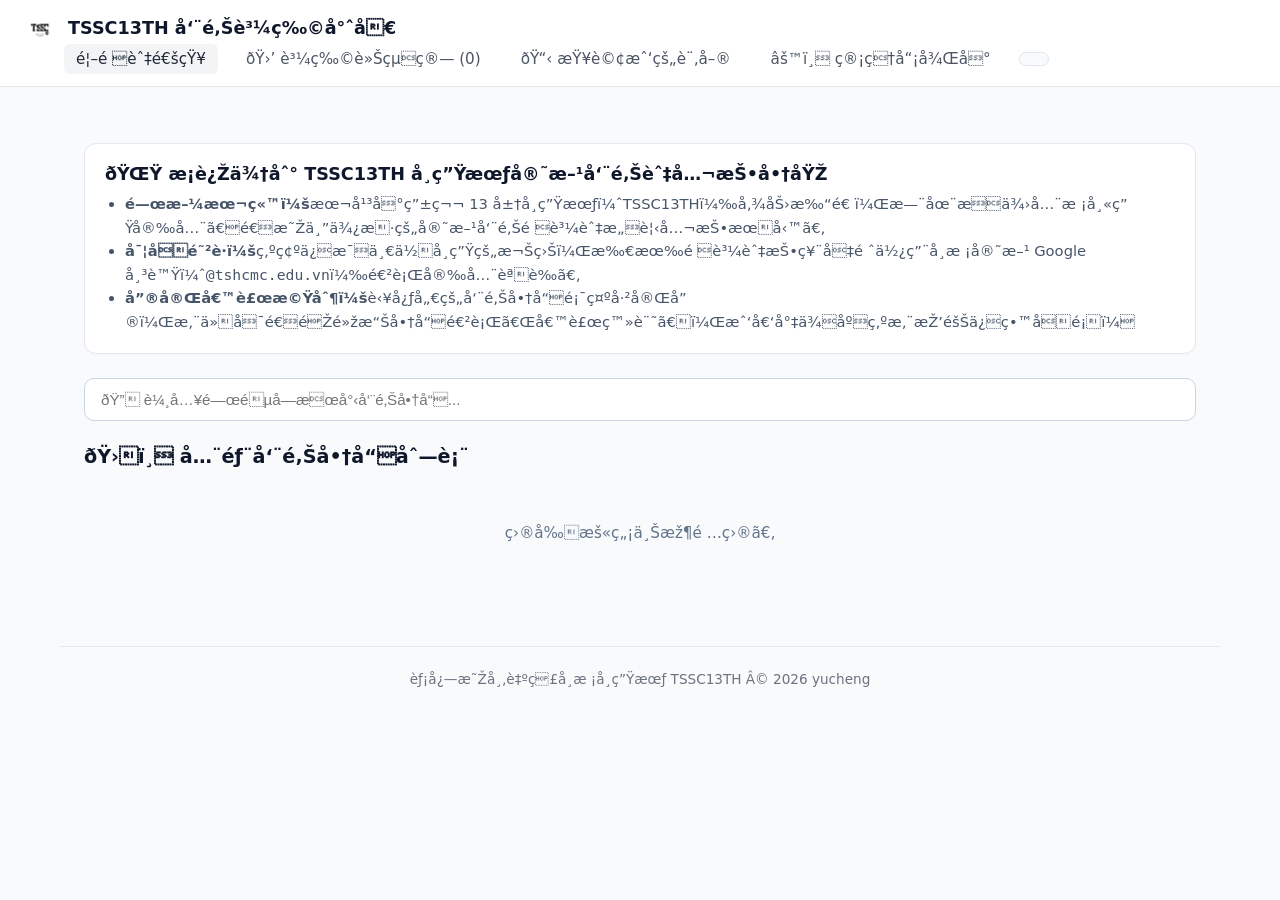
<file: index.html>
<!DOCTYPE html>
<html lang="zh-Hant">
  <head>
  <script>
    
    // ⚡ 全域防閃爍引擎：在 DOM 載入前瞬間完成驗證與樣式套用
    (function() {
      const savedEmail = sessionStorage.getItem('tss_logged_email');
      const loginTime = sessionStorage.getItem('tss_login_time');
      
      // 檢查是否有登入紀錄且在 30 分鐘有效時間內
      if (savedEmail && loginTime && (Date.now() - Number(loginTime) <= 30 * 60 * 1000)) {
        // 若已登入，直接注入 CSS 強制預先隱藏未登入按鈕、顯示已登入態，零延遲不閃爍
        document.write(`
          <style>
            #navNotLoggedIn { display: none !important; }
            #navIsLoggedIn { display: flex !important; }
          </style>
        `);
      }
    })();

    // 📱 控制手機左側滑出選單的開關
    function toggleMobileDrawer() {
      const drawer = document.getElementById('mobileDrawer');
      const overlay = document.getElementById('mobileDrawerOverlay');
      if (drawer.classList.contains('open')) {
        drawer.classList.remove('open');
        overlay.style.display = 'none';
      } else {
        drawer.classList.add('open');
        overlay.style.display = 'block';
      }
    }
  
  </script>
  <!-- 其他原本的 CSS 與 meta 標籤 -->
</head>
<head>
  <meta charset="UTF-8">
  <meta name="viewport" content="width=device-width, initial-scale=1.0">
  <title>TSSC13TH 周邊購物專區</title>
  <link rel="stylesheet" href="style.css">
  <!-- 引入 Google Sign-In SDK -->
  <script src="https://accounts.google.com/gsi/client" async defer></script>
  <style>
  /* 🌐 全局字體與平滑抗鋸齒渲染 */
  body {
    font-family: system-ui, -apple-system, BlinkMacSystemFont, "Segoe UI", Roboto, "Helvetica Neue", Arial, sans-serif;
    background-color: #f8fafc;
    color: #1e293b;
    margin: 0;
    padding: 0;
    -webkit-font-smoothing: antialiased;
  }

  /* 🔍 極簡無框搜尋列 */
  .search-bar-container {
    margin-bottom: 24px;
    background: transparent !important;
    border: none !important;
    padding: 0 !important;
    box-shadow: none !important;
  }
  .search-bar-container input {
    width: 100%;
    padding: 12px 16px;
    border: 1px solid #cbd5e1;
    border-radius: 10px;
    font-size: 0.95rem;
    outline: none;
    background: #ffffff;
    box-sizing: border-box;
    transition: border-color 0.2s, box-shadow 0.2s;
  }
  .search-bar-container input:focus {
    border-color: #2563eb;
    box-shadow: 0 0 0 3px rgba(37, 99, 235, 0.12);
  }

  /* 🛍️ 極簡無框標題與空狀態 */
  .section-title, .section-header-clean {
    font-size: 1.2rem;
    font-weight: 700;
    color: #0f172a;
    margin-bottom: 16px;
    border: none !important;
    background: transparent !important;
    padding: 0 !important;
  }
  .empty-state {
    text-align: center;
    color: #64748b;
    padding: 40px 0;
    font-size: 0.95rem;
    background: transparent !important;
    border: none !important;
    box-shadow: none !important;
  }

  /* 📦 商品網格排版 */
  .product-grid {
    display: grid;
    grid-template-columns: repeat(auto-fill, minmax(240px, 1fr));
    gap: 20px;
    margin-top: 16px;
  }

  /* 📦 簡化後的商品卡片 */
  .shopee-card {
    background: #ffffff;
    border: 1px solid #e2e8f0;
    border-radius: 12px;
    overflow: hidden;
    display: flex;
    flex-direction: column;
    transition: transform 0.25s ease, box-shadow 0.25s ease, border-color 0.25s ease;
    position: relative;
    cursor: pointer;
  }
  .shopee-card:hover {
    transform: translateY(-4px);
    box-shadow: 0 10px 25px -5px rgba(0, 0, 0, 0.08), 0 8px 10px -6px rgba(0, 0, 0, 0.08);
    border-color: #cbd5e1;
  }

  .shopee-img-box {
    width: 100%;
    height: 200px;
    background: #f1f5f9;
    position: relative;
    overflow: hidden;
    display: flex;
    align-items: center;
    justify-content: center;
  }
  .shopee-img-box img {
    width: 100%;
    height: 100%;
    object-fit: cover;
    transition: transform 0.3s ease;
  }
  .shopee-card:hover .shopee-img-box img {
    transform: scale(1.03);
  }
  .shopee-badge {
    position: absolute;
    top: 10px;
    left: 10px;
    background: rgba(15, 23, 42, 0.85);
    backdrop-filter: blur(4px);
    color: #fff;
    font-size: 0.75rem;
    padding: 4px 10px;
    border-radius: 6px;
    font-weight: 600;
  }

  .shopee-content {
    padding: 16px;
    display: flex;
    flex-direction: column;
    flex: 1;
    justify-content: space-between;
  }
  .shopee-title {
    font-size: 0.95rem;
    font-weight: 600;
    color: #0f172a;
    margin: 0 0 10px 0;
    display: -webkit-box;
    -webkit-line-clamp: 2;
    -webkit-box-orient: vertical;
    line-clamp: 2;
    overflow: hidden;
    height: 2.6em;
    line-height: 1.3;
  }
  .shopee-price {
    font-size: 1.15rem;
    font-weight: 700;
    color: #dc2626;
  }

  /* 🪟 升級版彈出式小視窗 (Modal) 排版 */
  #productModalOverlay {
    display: none;
    position: fixed;
    top: 0;
    left: 0;
    width: 100%;
    height: 100%;
    background: rgba(15, 23, 42, 0.6);
    backdrop-filter: blur(4px);
    z-index: 1000;
    justify-content: center;
    align-items: center;
    padding: 16px;
    box-sizing: border-box;
  }
  .modal-card {
    background: #ffffff;
    width: 100%;
    max-width: 560px;
    border-radius: 16px;
    overflow: hidden;
    box-shadow: 0 20px 25px -5px rgba(0, 0, 0, 0.1), 0 10px 10px -5px rgba(0, 0, 0, 0.04);
    display: flex;
    flex-direction: column;
    max-height: 90vh;
    animation: modalFadeIn 0.25s cubic-bezier(0.16, 1, 0.3, 1);
    box-sizing: border-box;
  }
  @keyframes modalFadeIn {
    from { transform: translateY(12px) scale(0.98); opacity: 0; }
    to { transform: translateY(0) scale(1); opacity: 1; }
  }
  .modal-header {
    display: flex;
    justify-content: space-between;
    align-items: center;
    padding: 18px 24px;
    border-bottom: 1px solid #e2e8f0;
    background: #f8fafc;
  }
  .modal-body {
    padding: 24px;
    overflow-y: auto;
    flex: 1;
  }
  .modal-img {
    width: 100%;
    height: 240px;
    object-fit: cover;
    border-radius: 12px;
    margin-bottom: 16px;
    border: 1px solid #e2e8f0;
    background: #f1f5f9;
  }

  /* 規格標籤與數量器 */
  .modal-options-label {
    font-size: 0.9rem;
    font-weight: 700;
    color: #334155;
    margin-bottom: 8px;
  }
  .shopee-pills-container {
    display: flex;
    flex-wrap: wrap;
    gap: 8px;
    margin-bottom: 18px;
  }
  .shopee-pill {
    background: #f8fafc;
    border: 1px solid #cbd5e1;
    border-radius: 8px;
    padding: 8px 14px;
    font-size: 0.88rem;
    color: #334151;
    cursor: pointer;
    transition: all 0.2s ease;
  }
  .shopee-pill:hover { border-color: #0284c7; background: #f0f9ff; }
  .shopee-pill.active {
    background: #eff6ff;
    border-color: #2563eb;
    color: #1d4ed8;
    font-weight: 600;
    box-shadow: 0 0 0 2px rgba(37, 99, 235, 0.15);
  }

  /* 三欄式填單：姓名、班級、座號 (防擠壓設計) */
  .form-row-three {
    display: grid;
    grid-template-columns: 2fr 1fr 1fr;
    gap: 12px;
    margin-bottom: 18px;
  }
  .form-row-three input {
    padding: 10px 14px;
    border: 1px solid #cbd5e1;
    border-radius: 8px;
    font-size: 0.95rem;
    width: 100%;
    box-sizing: border-box;
    outline: none;
    transition: border-color 0.2s, box-shadow 0.2s;
  }
  .form-row-three input:focus {
    border-color: #2563eb;
    box-shadow: 0 0 0 3px rgba(37, 99, 235, 0.12);
  }
  @media (max-width: 600px) {
    .form-row-three { grid-template-columns: 1fr; }
  }

  /* 🔐 右上角導覽列登入精緻化 CSS 樣式 */
  .nav-auth-container {
    display: flex;
    align-items: center;
    gap: 12px;
    background: #f8fafc;
    padding: 6px 14px;
    border-radius: 10px;
    border: 1px solid #e2e8f0;
    box-shadow: 0 1px 2px rgba(0,0,0,0.02);
  }
  .nav-user-info {
    display: flex;
    align-items: center;
    gap: 8px;
    font-size: 0.88rem;
  }
  .nav-user-email {
    color: #166534;
    font-weight: 700;
    max-width: 160px;
    overflow: hidden;
    text-overflow: ellipsis;
    white-space: nowrap;
  }
  .btn-nav-logout {
    background: #ef4444;
    color: #ffffff;
    border: none;
    padding: 5px 12px;
    border-radius: 6px;
    cursor: pointer;
    font-size: 0.78rem;
    font-weight: 600;
    transition: background 0.2s, transform 0.1s;
  }
  .btn-nav-logout:hover {
    background: #dc2626;
    transform: translateY(-1px);
  }

  /* 📱 手機左側隱藏選單 (Mobile Drawer) 樣式 */
  .mobile-menu-btn {
    display: none;
    background: none;
    border: none;
    font-size: 1.5rem;
    cursor: pointer;
    color: #0f172a;
    padding: 4px 8px;
  }
  .mobile-drawer-overlay {
    display: none;
    position: fixed;
    top: 0; left: 0; width: 100%; height: 100%;
    background: rgba(15, 23, 42, 0.5);
    backdrop-filter: blur(2px);
    z-index: 2000;
  }
  .mobile-drawer {
    position: fixed;
    top: 0; left: -280px; width: 280px; height: 100%;
    background: #ffffff;
    z-index: 2001;
    box-shadow: 10px 0 25px rgba(0,0,0,0.1);
    transition: left 0.3s cubic-bezier(0.16, 1, 0.3, 1);
    display: flex;
    flex-direction: column;
    padding: 24px;
    box-sizing: border-box;
  }
  .mobile-drawer.open { left: 0; }
  .mobile-drawer a {
    padding: 12px 16px;
    color: #334155;
    text-decoration: none;
    font-weight: 600;
    border-radius: 8px;
    margin-bottom: 8px;
    transition: background 0.2s, color 0.2s;
  }
  .mobile-drawer a:hover { background: #f1f5f9; color: #2563eb; }

  @media (max-width: 768px) {
    .desktop-nav-links { display: none !important; }
    .mobile-menu-btn { display: block !important; }
  }
  .nav-brand {
      display: flex !important;
      align-items: center !important;
      gap: 12px;
      font-size: 1.1rem !important;
      font-weight: 800 !important;
      color: #0f172a;
      text-decoration: none;
    }
    .nav-logo {
      height: 38px;
      width: auto;
      object-fit: contain;
    }
</style>
  
</head>
<body>

  <!-- 頂部導覽列 -->
  <header style="display: flex; justify-content: space-between; align-items: center; flex-wrap: wrap; padding: 12px 24px;">
    <div class="nav-brand">
      <a href="index.html" class="nav-brand">
      <img src="tpshcmcsc.png" alt="TSSC Logo" class="nav-logo">
      <span>TSSC13TH 周邊購物專區</span>
    </div>
    
    <nav class="nav-links" style="display: flex; align-items: center; gap: 16px; flex-wrap: wrap;">
      <a href="index.html" class="active">首頁與通知</a>
      <a href="cart.html">🛒 購物車結算 (<span id="cartCount">0</span>)</a>
      <a href="query.html">📋 查詢我的訂單</a>
      <a href="admin.html">⚙️ 管理員後台</a>

      <!-- 🔐 右上角導覽列 Google 登入狀態 -->
      <div class="nav-auth-container">
        <div id="navNotLoggedIn">
          <div id="g_id_onload" 
               data-client_id="434067788519-6s6r01fhhtn2d5200hmu2aqsh9v6dtoh.apps.googleusercontent.com" 
               data-callback="handleCredentialResponse" 
               data-auto_prompt="false">
          </div>
          <div class="g_id_signin" data-type="compact" data-size="medium" data-theme="outline"></div>
        </div>

        <div id="navIsLoggedIn" class="nav-user-info" style="display: none;">
          <span style="color: #64748b;">已登入:</span>
          <span id="navUserEmail" class="nav-user-email"></span>
          <button type="button" class="btn-nav-logout" onclick="logout()">登出</button>
        </div>
      </div>
    </nav>
  </header>

  <div class="container" style="max-width: 1200px; margin: 32px auto; padding: 0 20px; box-sizing: border-box;">

   <div class="container" style="max-width: 1200px; margin: 0 auto; padding: 24px; box-sizing: border-box;">

    <!-- 🌟 網站介紹區塊 (維持原樣或依需求調整) -->
    <div class="notice-box" style="background:#ffffff; border:1px solid #e2e8f0; border-radius:12px; padding:20px; margin-bottom:24px; box-shadow:0 1px 3px rgba(0,0,0,0.02);">
      <h3 style="margin-top:0; color:#0f172a; font-size:1.1rem;">🌟 歡迎來到 TSSC13TH 學生會官方周邊與公投商城</h3>
      <ul style="margin-bottom:0; color:#475569; line-height:1.6; font-size:0.92rem;">
        <li><strong>關於本站：</strong>本平台由第 13 屆學生會（TSSC13TH）傾力打造，旨在提供全校師生安全、透明且便捷的官方周邊預購與意見公投服務。</li>
        <li><strong>實名防護：</strong>為確保每一位學生的權益，所有預購與投票均須使用學校官方 Google 帳號（<code>@tshcmc.edu.vn</code>）進行安全認證。</li>
        <li><strong>售完候補機制：</strong>若心儀的周邊商品顯示已完售，您仍可透過點擊商品進行「候補登記」，我們將依序為您排隊保留名額！</li>
      </ul>
    </div>

    <!-- 🔍 無框即時搜尋列 -->
    <div class="search-bar-container">
      <input type="text" id="searchInput" placeholder="🔍 輸入關鍵字搜尋周邊商品..." oninput="filterProducts()">
    </div>

    <!-- 🛍️ 無框全部周邊商品標題 -->
    <div class="section-header-clean">🛍️ 全部周邊商品列表</div>
    
    <!-- 商品列表區塊 (無外框直出) -->
    <div id="productsGrid" class="product-grid">
      <div class="empty-state">載入中...</div>
    </div>

  </div>

 <!-- 🪟 點擊商品後彈出的互動視窗 (Modal 升級美化版) -->
  <div id="productModalOverlay" style="display:none; position:fixed; top:0; left:0; width:100%; height:100%; background:rgba(0,0,0,0.5); z-index:1000; align-items:center; justify-content:center; padding:16px; box-sizing:border-box;">
    <div class="modal-card" style="background:#fff; width:100%; max-width:560px; border-radius:14px; box-shadow:0 10px 25px rgba(0,0,0,0.15); overflow:hidden; max-height:90vh; display:flex; flex-direction:column; box-sizing:border-box;">
      
      <!-- 頂部標題列 -->
      <div class="modal-header" style="display:flex; justify-content:space-between; align-items:center; padding:18px 24px; border-bottom:1px solid #f3f4f6; background:#f9fafb;">
        <h3 id="modalTitle" style="margin:0; font-size:1.2rem; font-weight:700; color:#1f2937;">商品詳細與選購</h3>
        <button onclick="closeProductModal()" style="background:#fee2e2; color:#dc2626; border:none; width:32px; height:32px; border-radius:50%; cursor:pointer; font-weight:bold; display:flex; align-items:center; justify-content:center; font-size:0.9rem;">✕</button>
      </div>

      <!-- 捲動內容區 -->
      <div class="modal-body" style="padding:24px; overflow-y:auto; flex:1;">
        <div style="width:100%; height:220px; border-radius:10px; overflow:hidden; margin-bottom:16px; background:#f3f4f6;">
          <img id="modalImg" class="modal-img" src="tpshcmcsc.png" alt="商品圖片" onerror="this.src='tpshcmcsc.png'" style="width:100%; height:100%; object-fit:cover;">
        </div>

        <div id="modalStatusBadge" style="display:inline-block; padding:4px 10px; border-radius:6px; font-size:0.8rem; font-weight:600; margin-bottom:10px;"></div>
        <p id="modalDesc" style="color:#4b5563; font-size:0.95rem; margin:0 0 16px 0; line-height:1.6;"></p>
        <div id="modalPrice" style="font-size:1.4rem; font-weight:700; color:#dc2626; margin-bottom:18px;">0 ₫</div>

        <!-- 動態規格選項容器 -->
        <div id="modalOptionsContainer" style="margin-bottom:16px;"></div>

        <!-- 購買數量調整器 -->
        <div style="margin-bottom: 20px;">
          <label style="font-size:0.9rem; font-weight:600; color:#374151; display:block; margin-bottom:8px;">購買數量：</label>
          <div style="display:flex; align-items:center; width:130px; border:1px solid #d1d5db; border-radius:8px; overflow:hidden;">
            <button type="button" onclick="adjustModalQty(-1)" style="background:#f3f4f6; border:none; width:40px; height:40px; font-weight:bold; cursor:pointer; font-size:1.1rem;">-</button>
            <input type="text" id="modalQtyInput" value="1" readonly style="flex:1; height:40px; border:none; text-align:center; font-size:1rem; outline:none; background:#fff;">
            <button type="button" onclick="adjustModalQty(1)" style="background:#f3f4f6; border:none; width:40px; height:40px; font-weight:bold; cursor:pointer; font-size:1.1rem;">+</button>
          </div>
        </div>

        <!-- 👤 實名填單區 (姓名、班級、座號) - 完美防擠壓網格 -->
        <div style="margin-bottom: 24px;">
          <label style="font-size:0.9rem; font-weight:600; color:#374151; display:block; margin-bottom:8px;">訂購者身分資料 (姓名 / 班級 / 座號) *：</label>
          <div class="identity-grid">
            <input type="text" id="modalInputName" required placeholder="真實姓名 (例: Nguyen)">
            <input type="text" id="modalInputClass" required placeholder="班級 (12A1)">
            <input type="text" id="modalInputSeat" required placeholder="座號 (15)">
          </div>
        </div>

        <!-- 底部按鈕群組 -->
        <div style="display:grid; grid-template-columns: 1fr 1fr; gap:12px;">
          <button type="button" onclick="modalAddToCart()" style="background:#eff6ff; color:#2563eb; border:1px solid #bfdbfe; border-radius:8px; padding:14px; font-weight:600; cursor:pointer; font-size:0.95rem;">🛒 加入購物車</button>
          <button type="button" onclick="modalSubmitDirectOrder()" id="modalSubmitBtn" style="background:#2563eb; color:#ffffff; border:none; border-radius:8px; padding:14px; font-weight:600; cursor:pointer; font-size:0.95rem;">⚡ 確認送出預購</button>
        </div>
      </div>
    </div>
  </div>

  <script>
    const GAS_API_URL = "https://script.google.com/macros/s/AKfycbx7o4EJKoFsiJojM3FfS0pqj8n77mrdDR318Srn7DRy0kkFjMvogprtnHD0loSKqcB0/exec";
    let allProducts = [];
    let currentSelectedProduct = null;
    let selectedOptionValue = '預設';
    let currentModalQty = 1;

    function formatVND(amount) {
      return new Intl.NumberFormat('vi-VN').format(amount) + ' ₫';
    }

    window.onload = function() {
      checkSessionTimeout();
      fetchProducts();
      updateCartCount();
    };

    function checkSessionTimeout() {
      const loginTime = sessionStorage.getItem('tss_login_time');
      const savedEmail = sessionStorage.getItem('tss_logged_email');
      const now = Date.now();
      const TIMEOUT_LIMIT = 30 * 60 * 1000;

      if (!savedEmail || !loginTime || (now - Number(loginTime) > TIMEOUT_LIMIT)) {
        logout(true);
      } else {
        setNavLoggedIn(savedEmail);
      }
    }

    function handleCredentialResponse(response) {
      const responsePayload = parseJwt(response.credential);
      const email = responsePayload.email;

      const studentRegex = /^\d{7}@tshcmc\.edu\.vn$/;
      const isAdmin = (email === "yucheng.server@gmail.com");

      if (!studentRegex.test(email) && !isAdmin) {
        alert('【身分拒絕】本系統僅限使用學校官方信箱（@tshcmc.edu.vn）登入！');
        return;
      }

      sessionStorage.setItem('tss_logged_email', email);
      sessionStorage.setItem('tss_login_time', Date.now());
      setNavLoggedIn(email);
    }

    function parseJwt(token) {
      var base64Url = token.split('.')[1];
      var base64 = base64Url.replace(/-/g, '+').replace(/_/g, '/');
      var jsonPayload = decodeURIComponent(atob(base64).split('').map(function(c) {
          return '%' + ('0' + c.charCodeAt(0).toString(16)).slice(-2);
      }).join(''));
      return JSON.parse(jsonPayload);
    }

    function setNavLoggedIn(email) {
      document.getElementById('navNotLoggedIn').style.display = 'none';
      document.getElementById('navIsLoggedIn').style.display = 'flex';
      document.getElementById('navUserEmail').innerText = email;
    }

    function logout(isSilent = false) {
      sessionStorage.removeItem('tss_logged_email');
      sessionStorage.removeItem('tss_login_time');
      
      document.getElementById('navNotLoggedIn').style.display = 'block';
      document.getElementById('navIsLoggedIn').style.display = 'none';
      document.getElementById('navUserEmail').innerText = "";
      
      if (!isSilent) {
        alert("已成功登出帳號！");
      }
    }

    async function fetchProducts() {
      try {
        const response = await fetch(`${GAS_API_URL}?action=getProducts`);
        const result = await response.json();
        
        if (result.status === "success") {
          allProducts = result.data;
          renderProducts(allProducts);
        } else {
          document.getElementById('productsGrid').innerHTML = `<div class="empty-state">載入商品失敗：${result.message}</div>`;
        }
      } catch (error) {
        console.error("無法連線至後端：", error);
        document.getElementById('productsGrid').innerHTML = `<div class="empty-state">目前暫無上架項目。</div>`;
      }
    }

    function parseOptions(optionsStr) {
      if (!optionsStr || optionsStr.trim() === "") return [];
      try {
        let parsed = JSON.parse(optionsStr);
        if (typeof parsed === 'object') {
          let firstKey = Object.keys(parsed)[0];
          return parsed[firstKey] || [];
        }
      } catch(e) {
        return optionsStr.split(',').map(o => o.trim()).filter(o => o);
      }
      return [];
    }

    function renderProducts(products) {
      const grid = document.getElementById('productsGrid');

      if (products.length === 0) {
        grid.innerHTML = `<div class="empty-state">目前查無相關周邊商品。</div>`;
      } else {
        grid.innerHTML = products.map(p => {
          const imgSrc = p.img1 ? p.img1 : 'tpshcmcsc.png';
          return `
            <div class="shopee-card" onclick='openProductModal("${p.product_id}")'>
              <div class="shopee-img-box">
                <span class="shopee-badge">${p.status || '開放中'}</span>
                <img src="${imgSrc}" alt="${p.title}" onerror="this.onerror=null; this.src='tpshcmcsc.png';">
              </div>
              <div class="shopee-content">
                <h4 class="shopee-title">${p.title}</h4>
                <div class="shopee-price">${formatVND(p.price)}</div>
              </div>
            </div>
          `;
        }).join('');
      }
    }

    // 🪟 開啟商品互動視窗
    function openProductModal(productId) {
      const product = allProducts.find(p => p.product_id === productId);
      if (!product) return;
      currentSelectedProduct = product;
      currentModalQty = 1;
      document.getElementById('modalQtyInput').value = 1;

      document.getElementById('modalTitle').innerText = product.title;
      document.getElementById('modalImg').src = product.img1 || 'tpshcmcsc.png';
      document.getElementById('modalDesc').innerText = product.description || '無詳細說明';
      document.getElementById('modalPrice').innerText = formatVND(product.price);

      const badge = document.getElementById('modalStatusBadge');
      const stock = parseInt(product.stock) || 0;
      if (stock > 0) {
        badge.innerText = `狀態: ${product.status || '開放中'} | 剩餘庫存: ${stock}`;
        badge.style.background = "#dcfce7";
        badge.style.color = "#166534";
      } else {
        badge.innerText = `⚠️ 目前已售完 (送出將自動轉為候補登記)`;
        badge.style.background = "#fee2e2";
        badge.style.color = "#991b1b";
      }

      // 規格渲染
      const optContainer = document.getElementById('modalOptionsContainer');
      let optArray = parseOptions(product.options);
      selectedOptionValue = optArray[0] || '預設';

      if (optArray.length > 0) {
        optContainer.innerHTML = `
          <div class="modal-options-label">選擇規格 / 選項：</div>
          <div class="shopee-pills-container">
            ${optArray.map(opt => `
              <div class="shopee-pill ${selectedOptionValue === opt ? 'active' : ''}" 
                   onclick="selectModalOption(this, '${opt}')">${opt}</div>
            `).join('')}
          </div>
        `;
      } else {
        optContainer.innerHTML = '';
      }

      document.getElementById('productModalOverlay').style.display = 'flex';
    }

    function closeProductModal() {
      document.getElementById('productModalOverlay').style.display = 'none';
    }

    function selectModalOption(elem, val) {
      selectedOptionValue = val;
      document.querySelectorAll('.shopee-pill').forEach(p => p.classList.remove('active'));
      elem.classList.add('active');
    }

    function adjustModalQty(change) {
      currentModalQty += change;
      if (currentModalQty < 1) currentModalQty = 1;
      document.getElementById('modalQtyInput').value = currentModalQty;
    }

    function modalAddToCart() {
      if (!currentSelectedProduct) return;
      let cart = JSON.parse(localStorage.getItem('tss_cart') || '[]');
      
      let existing = cart.find(item => item.product_id === currentSelectedProduct.product_id && (item.selected_option || '預設') === selectedOptionValue);
      
      if (existing) {
        existing.quantity += currentModalQty;
      } else {
        cart.push({ ...currentSelectedProduct, quantity: currentModalQty, selected_option: selectedOptionValue, stock: currentSelectedProduct.stock });
      }

      localStorage.setItem('tss_cart', JSON.stringify(cart));
      updateCartCount();
      alert(`成功將「${currentSelectedProduct.title} (${selectedOptionValue})」x ${currentModalQty} 加入購物車！`);
      closeProductModal();
    }

    async function modalSubmitDirectOrder() {
      const email = sessionStorage.getItem('tss_logged_email');
      if (!email) {
        alert('請先完成右上角 Google 帳號登入後始可送出預購！');
        return;
      }

      const nameVal = document.getElementById('modalInputName').value.trim();
      const classVal = document.getElementById('modalInputClass').value.trim();
      const seatVal = document.getElementById('modalInputSeat').value.trim();

      if (!nameVal || !classVal || !seatVal) {
        alert('請完整填寫姓名、班級與座號！');
        return;
      }

      const combinedName = `${nameVal} (${classVal} ${seatVal}號)`;
      const stock = parseInt(currentSelectedProduct.stock) || 0;

      let orderStatus = "待付款";
      if (stock <= 0 || currentModalQty > stock) {
        const confirmWaitlist = confirm(`【庫存提示】目前此商品庫存僅剩 ${stock} 件（您欲購買 ${currentModalQty} 件）。是否同意自動轉為「候補中」進行登記排隊？`);
        if (!confirmWaitlist) return;
        orderStatus = "候補中";
      }

      const orderData = {
        action: "submitOrder",
        productId: currentSelectedProduct.product_id,
        email: email,
        name: combinedName,
        quantity: currentModalQty,
        selected_option: selectedOptionValue,
        remark: "首頁快速彈窗預購",
        status: orderStatus
      };

      const btn = document.getElementById('modalSubmitBtn');
      btn.disabled = true;
      btn.innerText = "提交中...";

      try {
        const response = await fetch(GAS_API_URL, {
          method: "POST",
          body: JSON.stringify(orderData)
        });
        const result = await response.json();
        alert(result.message);
        if (result.status === "success") {
          location.href = "query.html";
        }
      } catch (err) {
        alert("提交發生錯誤，請檢查網路連線。");
      } finally {
        btn.disabled = false;
        btn.innerText = "⚡ 確認送出預購";
      }
    }

    function updateCartCount() {
      let cart = JSON.parse(localStorage.getItem('tss_cart') || '[]');
      let total = cart.reduce((sum, item) => sum + item.quantity, 0);
      document.getElementById('cartCount').innerText = total;
    }

    function filterProducts() {
      const keyword = document.getElementById('searchInput').value.toLowerCase();
      const filtered = allProducts.filter(p => 
        p.title.toLowerCase().includes(keyword) || 
        (p.description && p.description.toLowerCase().includes(keyword))
      );
      renderProducts(filtered);
    }
  </script>
  <!-- 📌 全站底部版權宣告 -->
  <footer style="text-align: center; padding: 24px; margin-top: 40px; border-top: 1px solid #e5e7eb; color: #6b7280; font-size: 0.85rem; background: #f9fafb;">
    胡志明市臺灣學校學生會 TSSC13TH © 2026 yucheng
  </footer>
</body>
</html>
</file>
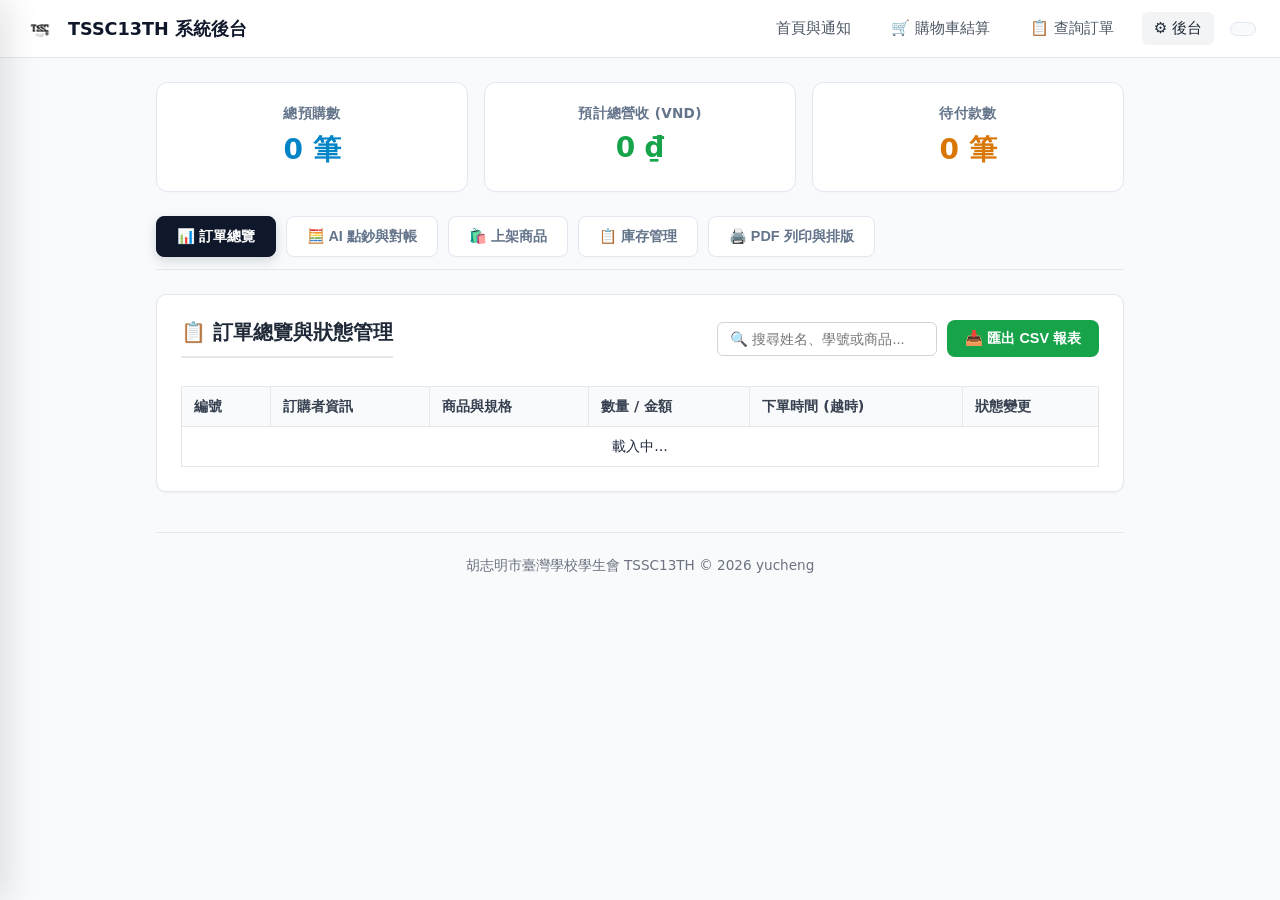
<file: admin.html>
<!DOCTYPE html>
<html lang="zh-Hant">
  <head>
  <script>
    // ⚡ 零延遲防閃爍機制：在網頁載入瞬間直接預先鎖定導覽列樣式
    (function() {
      const email = sessionStorage.getItem('tss_logged_email');
      const loginTime = sessionStorage.getItem('tss_login_time');
      if (email && loginTime && (Date.now() - Number(loginTime) <= 30 * 60 * 1000)) {
        // 如果有效登入，直接建立預先隱藏未登入、顯示已登入的 CSS 規則
        document.styleSheets[0] && document.styleSheets[0].insertRule ? 
          document.styleSheets[0].insertRule('#navNotLoggedIn { display: none !important; }', 0) :
          document.write('<style>#navNotLoggedIn { display: none !important; } #navIsLoggedIn { display: flex !important; }</style>');
      }
    })();
  </script>

</head>
<head>
  <meta charset="UTF-8">
  <meta name="viewport" content="width=device-width, initial-scale=1.0">
  <title>TSS13TH 周邊商城 - 智慧管理員後台</title>
  <link rel="stylesheet" href="style.css">
  <!-- 引入 Google Sign-In SDK -->
  <script src="https://accounts.google.com/gsi/client" async defer></script>
  <style>
    /* 🌐 全局字體與平滑渲染 */
    body {
      font-family: system-ui, -apple-system, BlinkMacSystemFont, "Segoe UI", Roboto, "Helvetica Neue", Arial, sans-serif;
      background-color: #f8fafc;
      color: #1e293b;
      margin: 0;
      padding: 0;
      -webkit-font-smoothing: antialiased;
    }

    /* 🏷️ 頂部導覽列品牌標誌 */
    .nav-brand {
      display: flex !important;
      align-items: center !important;
      gap: 12px;
      font-size: 1.1rem !important;
      font-weight: 800 !important;
      color: #0f172a;
      text-decoration: none;
    }
    .nav-logo {
      height: 38px;
      width: auto;
      object-fit: contain;
    }

    /* 🗂️ 現代感分頁標籤 (Tabs) */
    .admin-tabs {
      display: flex;
      gap: 10px;
      margin-bottom: 24px;
      border-bottom: 1px solid #e2e8f0;
      padding-bottom: 12px;
      flex-wrap: wrap;
    }
    .tab-btn {
      background: #ffffff;
      border: 1px solid #e2e8f0;
      padding: 10px 20px;
      border-radius: 8px;
      cursor: pointer;
      font-weight: 600;
      font-size: 0.9rem;
      color: #64748b;
      transition: all 0.2s ease;
      box-shadow: 0 1px 2px rgba(0,0,0,0.02);
    }
    .tab-btn:hover {
      background: #f1f5f9;
      color: #0f172a;
      border-color: #cbd5e1;
    }
    .tab-btn.active {
      background: #0f172a;
      color: #ffffff;
      border-color: #0f172a;
      box-shadow: 0 4px 12px rgba(15, 23, 42, 0.15);
    }
    .tab-content { display: none; }
    .tab-content.active { display: block; animation: fadeIn 0.25s ease-out; }

    @keyframes fadeIn {
      from { opacity: 0; transform: translateY(4px); }
      to { opacity: 1; transform: translateY(0); }
    }

    /* 📊 數據統計儀表板卡片 */
    .dashboard-grid {
      display: grid;
      grid-template-columns: repeat(auto-fit, minmax(220px, 1fr));
      gap: 16px;
      margin-bottom: 24px;
    }
    .stat-card {
      background: #ffffff;
      padding: 22px;
      border-radius: 12px;
      border: 1px solid #e2e8f0;
      text-align: center;
      box-shadow: 0 1px 3px rgba(0,0,0,0.02);
      transition: transform 0.2s, box-shadow 0.2s;
    }
    .stat-card:hover {
      transform: translateY(-2px);
      box-shadow: 0 6px 16px rgba(0,0,0,0.04);
    }
    .stat-card .label { font-size: 0.85rem; color: #64748b; font-weight: 600; letter-spacing: 0.02em; }
    .stat-card .num { font-size: 1.75rem; font-weight: 800; color: #0284c7; margin-top: 8px; }

    /* 🎨 規格組精緻卡片 */
    .form-item-card {
      background: #ffffff;
      border: 1px solid #e2e8f0;
      border-radius: 10px;
      padding: 18px;
      margin-bottom: 12px;
      box-shadow: 0 1px 2px rgba(0,0,0,0.02);
    }
    .options-header-row {
      display: flex;
      justify-content: space-between;
      align-items: center;
      margin-bottom: 12px;
      border-bottom: 1px solid #f1f5f9;
      padding-bottom: 8px;
    }

    /* 💵 現金輔助點鈔機表格樣式 (固定不晃動) */
    .cashier-box {
      background: #ffffff;
      padding: 20px;
      border-radius: 12px;
      border: 1px solid #e2e8f0;
      margin-bottom: 20px;
      box-shadow: 0 1px 3px rgba(0,0,0,0.02);
    }
    .cashier-table {
      width: 100%;
      border-collapse: collapse;
      table-layout: fixed; /* 🌟 鎖定寬度防止輸入跳動 */
      font-size: 0.9rem;
      margin-top: 10px;
    }
    .cashier-table th, .cashier-table td {
      border: 1px solid #e2e8f0;
      padding: 10px 12px;
      vertical-align: middle;
      box-sizing: border-box;
    }
    .cashier-table th {
      background: #f8fafc;
      color: #475569;
      font-weight: 700;
    }
    .cashier-table th:nth-child(1), .cashier-table td:nth-child(1) { width: 36%; text-align: left; }
    .cashier-table th:nth-child(2), .cashier-table td:nth-child(2) { width: 32%; text-align: center; }
    .cashier-table th:nth-child(3), .cashier-table td:nth-child(3) { width: 32%; text-align: right; }

    .cashier-table input[type="number"] {
      width: 95px !important;
      padding: 6px 8px !important;
      text-align: center !important;
      border: 1px solid #cbd5e1 !important;
      border-radius: 6px !important;
      font-size: 0.95rem !important;
      outline: none !important;
      background: #fff;
    }
    .cashier-table input[type="number"]:focus {
      border-color: #2563eb !important;
      box-shadow: 0 0 0 3px rgba(37, 99, 235, 0.1);
    }
    .sub-cash {
      display: inline-block;
      min-width: 80px;
      text-align: right;
      font-weight: 600;
      color: #0f172a;
    }

    /* 🔘 現代感簡潔按鈕群組 */
    .btn-admin-action { background: #0f172a; color: #fff; border: none; padding: 9px 18px; border-radius: 8px; font-weight: 600; cursor: pointer; transition: background 0.2s, transform 0.1s; font-size: 0.9rem; }
    .btn-admin-action:hover { background: #1e293b; }
    
    .btn-admin-export { background: #16a34a; color: #fff; border: none; padding: 9px 18px; border-radius: 8px; font-weight: 600; cursor: pointer; transition: background 0.2s; font-size: 0.9rem; }
    .btn-admin-export:hover { background: #15803d; }
    
    .btn-admin-print { background: #2563eb; color: #fff; border: none; padding: 9px 18px; border-radius: 8px; font-weight: 600; cursor: pointer; transition: background 0.2s; font-size: 0.9rem; }
    .btn-admin-print:hover { background: #1d4ed8; }
    
    .btn-admin-canva { background: #7c3aed; color: #fff; border: none; padding: 9px 18px; border-radius: 8px; font-weight: 600; cursor: pointer; transition: background 0.2s; font-size: 0.9rem; }
    .btn-admin-canva:hover { background: #6d28d9; }

    /* 📱 手機側邊滑出選單 (Drawer) */
    .mobile-menu-toggle { display: none; background: none; border: none; font-size: 1.4rem; cursor: pointer; color: #0f172a; padding: 6px; }
    .mobile-drawer-overlay { display: none; position: fixed; top: 0; left: 0; width: 100%; height: 100%; background: rgba(15, 23, 42, 0.5); z-index: 1050; backdrop-filter: blur(2px); }
    .mobile-drawer { position: fixed; top: 0; left: -280px; width: 280px; height: 100%; background: #ffffff; z-index: 1100; box-shadow: 10px 0 30px rgba(0,0,0,0.1); transition: left 0.3s cubic-bezier(0.16, 1, 0.3, 1); display: flex; flex-direction: column; padding: 24px; box-sizing: border-box; }
    .mobile-drawer.open { left: 0; }
    .mobile-drawer-header { display: flex; justify-content: space-between; align-items: center; border-bottom: 1px solid #e2e8f0; padding-bottom: 14px; margin-bottom: 16px; }
    .mobile-drawer-links { display: flex; flex-direction: column; gap: 8px; }
    .mobile-drawer-links a { text-decoration: none; color: #475569; font-weight: 600; padding: 12px 14px; border-radius: 8px; transition: background 0.2s, color 0.2s; }
    .mobile-drawer-links a:hover, .mobile-drawer-links a.active { background: #f1f5f9; color: #2563eb; }

    @media (max-width: 768px) {
      .desktop-nav { display: none !important; }
      .mobile-menu-toggle { display: block !important; }
    }

    /* 🔐 右上角登入狀態容器 */
    .nav-auth-container { display: flex; align-items: center; gap: 10px; background: #f8fafc; padding: 6px 12px; border-radius: 8px; border: 1px solid #e2e8f0; }
    .nav-user-email { color: #166534; font-weight: 700; max-width: 140px; overflow: hidden; text-overflow: ellipsis; white-space: nowrap; }
    .btn-nav-logout { background: #ef4444; color: #fff; border: none; padding: 5px 12px; border-radius: 6px; cursor: pointer; font-size: 0.75rem; font-weight: 700; transition: background 0.2s; }
    .btn-nav-logout:hover { background: #dc2626; }
  </style>
  
</head>
<body>

  <!-- 頂部導覽列 (支援手機漢堡選單與桌機導覽) -->
  <header style="display: flex; justify-content: space-between; align-items: center; padding: 12px 24px;">
    <div style="display: flex; align-items: center; gap: 12px;">
      <button class="mobile-menu-toggle" onclick="toggleMobileDrawer()">☰</button>
      <div class="nav-brand">
        <a href="admin.html" class="nav-brand">
      <img src="tpshcmcsc.png" alt="TSSC Logo" class="nav-logo">
      <span>TSSC13TH 系統後台</span>
    </a>
      </div>
    </div>
    
    <!-- 🖥️ 桌機導覽列 -->
    <nav class="nav-links desktop-nav" style="display: flex; align-items: center; gap: 16px;">
      <a href="index.html">首頁與通知</a>
      <a href="cart.html">🛒 購物車結算</a>
      <a href="query.html">📋 查詢訂單</a>
      <a href="admin.html" class="active">⚙️ 後台</a>

      <!-- 🔐 右上角 Google 登入狀態 -->
      <div class="nav-auth-container">
        <div id="navNotLoggedIn">
          <div id="g_id_onload" data-client_id="434067788519-6s6r01fhhtn2d5200hmu2aqsh9v6dtoh.apps.googleusercontent.com" data-callback="handleCredentialResponse" data-auto_prompt="false"></div>
          <div class="g_id_signin" data-type="compact" data-size="medium" data-theme="outline"></div>
        </div>
        <div id="navIsLoggedIn" class="nav-user-info" style="display: none;">
          <span style="color: #64748b;">已登入:</span>
          <span id="navUserEmail" class="nav-user-email"></span>
          <button type="button" class="btn-nav-logout" onclick="logout()">登出</button>
        </div>
      </div>
    </nav>
  </header>

  <!-- 📱 手機左側滑出選單 Drawer -->
  <div id="mobileDrawerOverlay" class="mobile-drawer-overlay" onclick="toggleMobileDrawer()"></div>
  <div id="mobileDrawer" class="mobile-drawer">
    <div class="mobile-drawer-header">
      <strong style="font-size: 1.1rem; color: #111827;">TSSC13TH 選單</strong>
      <button onclick="toggleMobileDrawer()" style="background:none; border:none; font-size:1.2rem; cursor:pointer;">✕</button>
    </div>
    <div class="mobile-drawer-links">
      <a href="index.html">首頁與通知</a>
      <a href="cart.html">🛒 購物車結算</a>
      <a href="query.html">📋 查詢訂單</a>
      <a href="admin.html" class="active">⚙️ 後台管理</a>
    </div>
    <div style="margin-top: auto; padding-top: 15px; border-top: 1px solid #e5e7eb;">
      <div id="mobileAuthArea" style="font-size:0.85rem; color:#4b5563;">請透過桌機或登入授權</div>
    </div>
  </div>

  <div class="container">
    <div class="dashboard-grid">
      <div class="stat-card"><div class="label">總預購數</div><div id="statTotalOrders" class="num">0 筆</div></div>
      <div class="stat-card"><div class="label">預計總營收 (VND)</div><div id="statTotalRevenue" class="num" style="color:#16a34a;">0 ₫</div></div>
      <div class="stat-card"><div class="label">待付款數</div><div id="statPendingOrders" class="num" style="color:#d97706;">0 筆</div></div>
    </div>

    <div class="admin-tabs">
      <button class="tab-btn active" onclick="switchTab(event, 'tabOrders')">📊 訂單總覽</button>
      <button class="tab-btn" onclick="switchTab(event, 'tabReconcile')">🧮 AI 點鈔與對帳</button>
      <button class="tab-btn" onclick="switchTab(event, 'tabProductAdd')">🛍️ 上架商品</button>
      <button class="tab-btn" onclick="switchTab(event, 'tabProductManage')">📋 庫存管理</button>
      <button class="tab-btn" onclick="switchTab(event, 'tabPrintPreview')">🖨️ PDF 列印與排版</button>
    </div>

    <!-- 標籤頁 1：訂單總覽 -->
    <div id="tabOrders" class="tab-content active">
      <div class="admin-card">
        <div style="display:flex; justify-content:space-between; align-items:center; margin-bottom:16px; flex-wrap:wrap; gap:12px;">
          <h2 style="margin:0;">📋 訂單總覽與狀態管理</h2>
          <div style="display:flex; gap:10px; align-items:center; flex-wrap:wrap;">
            <input type="text" id="orderSearchInput" placeholder="🔍 搜尋姓名、學號或商品..." oninput="filterOrdersTable()" style="padding:8px 12px; border:1px solid #d1d5db; border-radius:6px; font-size:0.9rem; width:220px;">
            <button onclick="exportOrdersToCSV()" class="btn-admin-export">📥 匯出 CSV 報表</button>
          </div>
        </div>
        <div style="overflow-x: auto;">
          <table class="product-table">
            <thead>
              <tr><th>編號</th><th>訂購者資訊</th><th>商品與規格</th><th>數量 / 金額</th><th>下單時間 (越時)</th><th>狀態變更</th></tr>
            </thead>
            <tbody id="adminOrderTableBody"><tr><td colspan="6" style="text-align:center;">載入中...</td></tr></tbody>
          </table>
        </div>
      </div>
    </div>

    <!-- 標籤頁 2：AI 對帳與輔助點鈔中心 -->
    <div id="tabReconcile" class="tab-content">
      <div class="admin-card" style="background:#ffffff; padding:24px; border-radius:12px; border:1px solid #e2e8f0; box-shadow:0 1px 3px rgba(0,0,0,0.02); max-width:900px; margin:0 auto;">
        <h2 style="margin-top:0; font-size:1.15rem; color:#0f172a; margin-bottom:8px;">🧮 班級自動對帳與智慧催繳系統</h2>
        <p style="color:#64748b; font-size:0.9rem; margin-bottom:20px;">選擇班級檢視預期金額，並透過下方輕量級「紙鈔面額計算機」統計現金。若發現短少，系統將自動溯源並生成專業 PDF 催繳單！</p>
        
        <div style="display:grid; grid-template-columns: 1fr 1fr; gap:16px; margin-bottom:20px;">
          <div>
            <label style="font-weight:700; display:block; margin-bottom:6px; color:#475569; font-size:0.88rem;">選擇對帳班級：</label>
            <select id="reconcileClassSelect" onchange="updateReconcileExpected()" style="width:100%; padding:10px 12px; border:1px solid #cbd5e1; border-radius:8px; font-size:0.95rem; background:#fff; outline:none;"></select>
          </div>
          <div>
            <label style="font-weight:700; display:block; margin-bottom:6px; color:#475569; font-size:0.88rem;">系統預期總金額 (Expected)：</label>
            <div id="expectedTotalDisplay" style="padding:10px 12px; background:#f1f5f9; border-radius:8px; font-size:1.1rem; font-weight:800; color:#0284c7;">0 ₫</div>
          </div>
        </div>

        <!-- 💵 輕量化輔助點鈔機框架 (固定寬度絕不晃動) -->
        <div class="cashier-box" style="background:#f8fafc; padding:20px; border-radius:12px; border:1px solid #e2e8f0; margin-bottom:20px;">
          <h4 style="margin:0 0 12px 0; font-size:1rem; color:#1e293b; font-weight:700;">💵 現金輔助點鈔計算機 (越南盾面額)</h4>
          <table class="cashier-table">
            <thead>
              <tr>
                <th>面額 (VND)</th>
                <th style="text-align:center;">數量 (張/枚)</th>
                <th style="text-align:right;">小計</th>
              </tr>
            </thead>
            <tbody>
              <tr>
                <td>500,000 ₫</td>
                <td style="text-align:center;"><input type="number" min="0" value="0" data-val="500000" oninput="calculateCashierTotal()"></td>
                <td style="text-align:right;"><span class="sub-cash">0 ₫</span></td>
              </tr>
              <tr>
                <td>200,000 ₫</td>
                <td style="text-align:center;"><input type="number" min="0" value="0" data-val="200000" oninput="calculateCashierTotal()"></td>
                <td style="text-align:right;"><span class="sub-cash">0 ₫</span></td>
              </tr>
              <tr>
                <td>100,000 ₫</td>
                <td style="text-align:center;"><input type="number" min="0" value="0" data-val="100000" oninput="calculateCashierTotal()"></td>
                <td style="text-align:right;"><span class="sub-cash">0 ₫</span></td>
              </tr>
              <tr>
                <td>50,000 ₫</td>
                <td style="text-align:center;"><input type="number" min="0" value="0" data-val="50000" oninput="calculateCashierTotal()"></td>
                <td style="text-align:right;"><span class="sub-cash">0 ₫</span></td>
              </tr>
              <tr>
                <td>20,000 ₫</td>
                <td style="text-align:center;"><input type="number" min="0" value="0" data-val="20000" oninput="calculateCashierTotal()"></td>
                <td style="text-align:right;"><span class="sub-cash">0 ₫</span></td>
              </tr>
              <tr>
                <td>10,000 ₫</td>
                <td style="text-align:center;"><input type="number" min="0" value="0" data-val="10000" oninput="calculateCashierTotal()"></td>
                <td style="text-align:right;"><span class="sub-cash">0 ₫</span></td>
              </tr>
              <tr>
                <td>其他 / 零錢</td>
                <td style="text-align:center;"><input type="number" min="0" value="0" data-val="1" oninput="calculateCashierTotal()"></td>
                <td style="text-align:right;"><span class="sub-cash">0 ₫</span></td>
              </tr>
            </tbody>
          </table>
        </div>

        <div class="form-group" style="margin-bottom:20px; display:flex; justify-content:space-between; align-items:center; background:#f8fafc; padding:14px 18px; border-radius:10px; border:1px solid #e2e8f0;">
          <label style="font-weight:700; color:#334155;">實際收到總金額 (VND)：</label>
          <input type="number" id="actualReceivedAmount" readonly style="width:180px; padding:8px 12px; border:1px solid #cbd5e1; border-radius:8px; font-weight:800; font-size:1.15rem; color:#dc2626; background:#fff; text-align:right;" value="0">
        </div>

        <button type="button" onclick="executeReconciliation()" class="btn-admin-action" style="width:100%; padding:12px; font-size:1rem; border-radius:8px; cursor:pointer;">🚀 開始自動對帳與智慧核銷</button>
        <div id="reconcileResultArea" style="margin-top:20px;"></div>
      </div>
    </div>

    <!-- 標籤頁 3：上架新商品 (含檔案上傳與即時預覽) -->
    <div id="tabProductAdd" class="tab-content">
      <div class="admin-card">
        <h2 style="margin-bottom: 20px;">🛍️ 上架全新周邊商品 (支援裝置檔案上傳與即時預覽)</h2>
        
        <div style="display: grid; grid-template-columns: 1fr 320px; gap: 24px; align-items: start;" class="product-add-layout">
          
          <!-- 左側：上架表單 -->
          <form id="productForm" onsubmit="handleProductSubmit(event)">
            <div class="form-grid">
              <div class="form-group"><label>商品名稱 *：</label><input type="text" id="prodTitle" required placeholder="例: TSSC13TH 紀念衣服" oninput="updatePreviewCard()"></div>
              <div class="form-group"><label>價格 (VND) *：</label><input type="number" id="prodPrice" required placeholder="例: 150000" oninput="updatePreviewCard()"></div>
              <div class="form-group"><label>限量庫存數量 *：</label><input type="number" id="prodStock" min="1" required placeholder="例: 50" oninput="updatePreviewCard()"></div>
              <div class="form-group">
                <label>上架狀態：</label>
                <select id="prodStatus" onchange="updatePreviewCard()">
                  <option value="開放中">開放中</option>
                  <option value="預告中">預告中</option>
                  <option value="已完售">已完售</option>
                </select>
              </div>
            </div>

            <!-- 📸 商品照片上傳區 (從裝置選擇檔案，最多 3 張) -->
            <div style="margin-top:20px; background:#f8fafc; padding:16px; border-radius:8px; border:1px solid #e2e8f0;">
              <strong style="color:#111827; font-size:1.05rem; display:block; margin-bottom:12px;">📸 商品照片上傳 (從裝置選擇檔案，最多 3 張)</strong>
              <div class="form-grid">
                <div class="form-group" style="margin-bottom:10px;">
                  <label>圖片 1 (主圖) *：</label>
                  <input type="file" id="prodFile1" accept="image/*" required style="padding:6px; background:#fff;" onchange="previewSelectedImage(event, 1)">
                </div>
                <div class="form-group" style="margin-bottom:10px;">
                  <label>圖片 2 (選填)：</label>
                  <input type="file" id="prodFile2" accept="image/*" style="padding:6px; background:#fff;" onchange="previewSelectedImage(event, 2)">
                </div>
                <div class="form-group full-width" style="margin-bottom:0;">
                  <label>圖片 3 (選填)：</label>
                  <input type="file" id="prodFile3" accept="image/*" style="padding:6px; background:#fff;" onchange="previewSelectedImage(event, 3)">
                </div>
              </div>
            </div>

            <!-- ⚙️ 規格組設定區 -->
            <div style="margin-top:20px; background:#f8fafc; padding:16px; border-radius:8px; border:1px solid #e2e8f0;">
              <div class="options-header-row">
                <strong style="color:#111827; font-size:1.05rem;">⚙️ 商品規格與選項設定</strong>
                <button type="button" onclick="addOptionCard()" class="btn-admin-action" style="padding:6px 14px; font-size:0.85rem;">＋ 新增規格選項組</button>
              </div>
              <div id="optionsCardsContainer"></div>
            </div>

            <div class="form-group" style="margin-top:16px;">
              <label>詳細說明：</label>
              <textarea id="prodDesc" rows="3" placeholder="請輸入商品材質、尺寸說明或注意事項..." oninput="updatePreviewCard()"></textarea>
            </div>
            
            <button type="submit" class="btn-admin-action" style="width:100%; padding:14px; margin-top:10px; font-size:1.1rem;">🚀 確認立即上架</button>
          </form>

          <!-- 右側：即時預覽卡片專區 -->
          <div style="position: sticky; top: 80px;">
            <div style="font-weight: bold; margin-bottom: 8px; color: #374151; font-size: 0.95rem;">👁️ 前台首頁卡片即時預覽：</div>
            
            <div class="product-card" id="livePreviewCard" style="background:#fff; border:1px solid #e5e7eb; border-radius:10px; overflow:hidden; box-shadow:0 1px 3px rgba(0,0,0,0.05);">
              <div class="product-img-container" style="width:100%; height:180px; background:#f3f4f6; position:relative; overflow:hidden;">
                <img id="previewImg" src="tpshcmcsc.png" alt="預覽圖" style="width:100%; height:100%; object-fit:cover;" onerror="this.src='tpshcmcsc.png'">
                <span id="previewBadge" class="product-badge" style="position:absolute; top:10px; right:10px; background:rgba(0,0,0,0.7); color:#fff; padding:4px 8px; font-size:0.75rem; border-radius:4px;">開放中</span>
              </div>
              <div class="product-content" style="padding:16px; display:flex; flex-direction:column;">
                <h4 id="previewTitle" class="product-title" style="font-size:1.05rem; font-weight:600; color:#1f2937; margin:0 0 8px 0;">商品名稱範例</h4>
                <p id="previewDesc" class="product-desc" style="font-size:0.85rem; color:#6b7280; margin:0 0 12px 0; line-height:1.4;">詳細說明將顯示於此處...</p>
                <div class="product-footer" style="display:flex; justify-content:space-between; align-items:center; border-top:1px solid #f3f4f6; padding-top:12px;">
                  <span id="previewPrice" class="product-price" style="font-size:1.1rem; font-weight:700; color:#0284c7;">0 ₫</span>
                  <span class="buy-btn" style="background-color:#2563eb; color:white; padding:6px 14px; border-radius:6px; font-size:0.9rem;">立即預購</span>
                </div>
              </div>
            </div>
            
            <small style="color: #6b7280; display: block; margin-top: 8px; text-align: center;">註：上傳圖片 1 後會立即顯示於預覽主圖。</small>
          </div>

        </div>
      </div>
    </div>

    <!-- 響應式排版控制：小於 900px 時改為上下堆疊 -->
    <style>
      @media (max-width: 900px) {
        .product-add-layout {
          grid-template-columns: 1fr !important;
        }
      }
    </style>

    <!-- 標籤頁 4：庫存管理 -->
    <div id="tabProductManage" class="tab-content">
      <div class="admin-card">
        <h2>📋 現有上架商品庫存控管</h2>
        <div style="overflow-x:auto; margin-top:12px;">
          <table class="product-table">
            <thead><tr><th>ID</th><th>名稱</th><th>價格</th><th>庫存量</th><th>狀態調整</th></tr></thead>
            <tbody id="adminProductTableBody"><tr><td colspan="5" style="text-align:center;">載入中...</td></tr></tbody>
          </table>
        </div>
      </div>
    </div>

    <!-- 標籤頁 5：PDF 列印與排版自訂 -->
  <div id="tabPrintPreview" class="tab-content">
    <div class="admin-card">
      
      <!-- 頂部操作列：班級選擇、紙張尺寸、頁數統計與按鈕群組 -->
      <div style="display:flex; justify-content:space-between; align-items:center; margin-bottom:16px; flex-wrap:wrap; gap:12px; border-bottom:1px solid #e5e7eb; padding-bottom:16px;">
        <h2 style="margin:0; font-size:1.25rem;">🖨️ PDF 列印與排版樣式自訂中心</h2>
        
        <div style="display:flex; gap:12px; align-items:center; flex-wrap:wrap;">
          <!-- 班級選擇 -->
          <div style="display:flex; align-items:center; gap:6px;">
            <label style="font-size:0.88rem; font-weight:600; color:#374151;">班級：</label>
            <select id="previewClassSelect" onchange="renderPrintPreview()" style="padding:8px 12px; border:1px solid #d1d5db; border-radius:6px; font-size:0.9rem; background:#fff; font-weight:600;"></select>
          </div>

          <!-- 紙張尺寸選擇 -->
          <div style="display:flex; align-items:center; gap:6px;">
            <label style="font-size:0.88rem; font-weight:600; color:#374151;">紙張：</label>
            <select id="printPaperSize" onchange="renderPrintPreview()" style="padding:8px 10px; border:1px solid #d1d5db; border-radius:6px; font-size:0.9rem; background:#fff;">
              <option value="A4" selected>A4 (標準)</option>
              <option value="A3">A3 (大尺寸)</option>
              <option value="Letter">US Letter</option>
            </select>
          </div>

          <!-- 即時預估頁數標籤 -->
          <div id="printPageCountDisplay" style="background:#eff6ff; color:#1d4ed8; padding:6px 10px; border-radius:6px; font-size:0.85rem; font-weight:600; border:1px solid #bfdbfe;">
            預估：1 頁
          </div>

          <!-- 操作按鈕 -->
          <button type="button" onclick="openPrintPreviewModal()" class="btn-admin-print" style="background:#2563eb; color:#fff; border:none; padding:8px 14px; border-radius:6px; font-weight:600; cursor:pointer;">🖨️ 預覽與轉 PDF</button>
          <button type="button" onclick="exportCanvaCSV()" class="btn-admin-canva" style="background:#8b5cf6; color:#fff; border:none; padding:8px 14px; border-radius:6px; font-weight:600; cursor:pointer;">🎨 下載 Canva CSV 檔</button>
        </div>
      </div>

      <!-- 🎛️ PDF 排版與自訂欄位控制台 (整齊美觀版) -->
      <div style="background:#f8fafc; padding:20px; border-radius:10px; border:1px solid #e2e8f0; margin-bottom:20px;">
        
        <!-- 第一行：字體大小、表格行距 -->
        <div style="display:grid; grid-template-columns: 1fr 1fr; gap:16px; margin-bottom:16px;">
          <div class="form-group" style="margin:0;">
            <label style="font-weight:600; font-size:0.88rem; margin-bottom:6px; color:#374151; display:block;">字體大小 (Font Size)：</label>
            <select id="styleFontSize" onchange="renderPrintPreview()" style="padding:8px; border:1px solid #d1d5db; border-radius:6px; width:100%; background:#fff;">
              <option value="11px">小 (11px)</option>
              <option value="13px" selected>標準 (13px)</option>
              <option value="15px">大 (15px)</option>
              <option value="17px">特大 (17px)</option>
            </select>
          </div>

          <div class="form-group" style="margin:0;">
            <label style="font-weight:600; font-size:0.88rem; margin-bottom:6px; color:#374151; display:block;">表格行高與間距 (Padding)：</label>
            <select id="stylePadding" onchange="renderPrintPreview()" style="padding:8px; border:1px solid #d1d5db; border-radius:6px; width:100%; background:#fff;">
              <option value="4px 6px">緊湊</option>
              <option value="8px 10px" selected>舒適 (標準)</option>
              <option value="12px 14px">寬鬆</option>
            </select>
          </div>
        </div>

        <!-- 第二行：4 個自訂欄位設定卡片 (均勻 4 欄) -->
        <div style="display:grid; grid-template-columns: repeat(auto-fit, minmax(200px, 1fr)); gap:12px; margin-bottom:16px;">
          
          <!-- 欄位 1 -->
          <div style="background:#fff; padding:12px; border-radius:8px; border:1px solid #e2e8f0; display:flex; flex-direction:column; gap:8px;">
            <div style="display:flex; align-items:center; justify-content:space-between;">
              <label style="font-weight:600; font-size:0.85rem; display:flex; align-items:center; gap:6px; cursor:pointer; margin:0;">
                <input type="checkbox" id="chkShowCol1" checked onchange="renderPrintPreview()"> 啟用欄位 1
              </label>
            </div>
            <input type="text" id="col1CustomTitle" value="學號信箱" oninput="renderPrintPreview()" placeholder="欄位標題" style="padding:6px 8px; border:1px solid #d1d5db; border-radius:6px; font-size:0.85rem; width:100%;">
            <select id="posCol1" onchange="renderPrintPreview()" style="font-size:0.8rem; padding:6px; border:1px solid #d1d5db; border-radius:6px; background:#f9fafb;">
              <option value="after_name">位置：排在姓名後</option>
              <option value="after_product">位置：排在品項後</option>
              <option value="end" selected>位置：排在最後方</option>
            </select>
          </div>

          <!-- 欄位 2 -->
          <div style="background:#fff; padding:12px; border-radius:8px; border:1px solid #e2e8f0; display:flex; flex-direction:column; gap:8px;">
            <div style="display:flex; align-items:center; justify-content:space-between;">
              <label style="font-weight:600; font-size:0.85rem; display:flex; align-items:center; gap:6px; cursor:pointer; margin:0;">
                <input type="checkbox" id="chkShowCol2" checked onchange="renderPrintPreview()"> 啟用欄位 2
              </label>
            </div>
            <input type="text" id="col2CustomTitle" value="繳費核勾" oninput="renderPrintPreview()" placeholder="欄位標題" style="padding:6px 8px; border:1px solid #d1d5db; border-radius:6px; font-size:0.85rem; width:100%;">
            <select id="posCol2" onchange="renderPrintPreview()" style="font-size:0.8rem; padding:6px; border:1px solid #d1d5db; border-radius:6px; background:#f9fafb;">
              <option value="after_name">位置：排在姓名後</option>
              <option value="after_product">位置：排在品項後</option>
              <option value="end" selected>位置：排在最後方</option>
            </select>
          </div>

          <!-- 欄位 3 -->
          <div style="background:#fff; padding:12px; border-radius:8px; border:1px solid #e2e8f0; display:flex; flex-direction:column; gap:8px;">
            <div style="display:flex; align-items:center; justify-content:space-between;">
              <label style="font-weight:600; font-size:0.85rem; display:flex; align-items:center; gap:6px; cursor:pointer; margin:0;">
                <input type="checkbox" id="chkShowCol3" onchange="renderPrintPreview()"> 啟用欄位 3
              </label>
            </div>
            <input type="text" id="col3CustomTitle" value="備註說明" oninput="renderPrintPreview()" placeholder="欄位標題" style="padding:6px 8px; border:1px solid #d1d5db; border-radius:6px; font-size:0.85rem; width:100%;">
            <select id="posCol3" onchange="renderPrintPreview()" style="font-size:0.8rem; padding:6px; border:1px solid #d1d5db; border-radius:6px; background:#f9fafb;">
              <option value="after_name">位置：排在姓名後</option>
              <option value="after_product">位置：排在品項後</option>
              <option value="end" selected>位置：排在最後方</option>
            </select>
          </div>

          <!-- 欄位 4 -->
          <div style="background:#fff; padding:12px; border-radius:8px; border:1px solid #e2e8f0; display:flex; flex-direction:column; gap:8px;">
            <div style="display:flex; align-items:center; justify-content:space-between;">
              <label style="font-weight:600; font-size:0.85rem; display:flex; align-items:center; gap:6px; cursor:pointer; margin:0;">
                <input type="checkbox" id="chkShowCol4" onchange="renderPrintPreview()"> 啟用欄位 4
              </label>
            </div>
            <input type="text" id="col4CustomTitle" value="領取簽名" oninput="renderPrintPreview()" placeholder="欄位標題" style="padding:6px 8px; border:1px solid #d1d5db; border-radius:6px; font-size:0.85rem; width:100%;">
            <select id="posCol4" onchange="renderPrintPreview()" style="font-size:0.8rem; padding:6px; border:1px solid #d1d5db; border-radius:6px; background:#f9fafb;">
              <option value="after_name">位置：排在姓名後</option>
              <option value="after_product">位置：排在品項後</option>
              <option value="end" selected>位置：排在最後方</option>
            </select>
          </div>

        </div>

        <!-- 第三行：自訂報表標題與備註 -->
        <div style="border-top: 1px solid #e5e7eb; padding-top: 12px;">
          <label style="font-weight:600; font-size:0.88rem; margin-bottom:6px; color:#374151; display:block;">自訂報表標題與備註：</label>
          <div style="display:grid; grid-template-columns: 1fr 1fr; gap:12px;">
            <input type="text" id="customPrintTitle" value="TSSC13TH 周邊預購繳費清單" oninput="renderPrintPreview()" placeholder="主標題" style="padding:8px; border:1px solid #d1d5db; border-radius:6px; background:#fff; font-size:0.9rem;">
            <input type="text" id="customPrintSubtitle" value="請各班負責人確認金額後進行收費與核銷" oninput="renderPrintPreview()" placeholder="副標題" style="padding:8px; border:1px solid #d1d5db; border-radius:6px; background:#fff; font-size:0.9rem;">
          </div>
        </div>

      </div>

      <!-- 📄 即時預覽畫面容器 -->
      <div id="printPreviewContainer" style="background:#fff; padding:30px; border-radius:10px; border:1px solid #e2e8f0; box-shadow:0 4px 6px rgba(0,0,0,0.02);"></div>
    </div>
  </div>
   
   
  <script>
    const GAS_API_URL = "https://script.google.com/macros/s/AKfycbx7o4EJKoFsiJojM3FfS0pqj8n77mrdDR318Srn7DRy0kkFjMvogprtnHD0loSKqcB0/exec";
    let globalOrdersData = [];
    let globalProductsData = [];

    // 輔助函式：將上傳的檔案轉為 Base64 字串
    function fileToBase64(file) {
      return new Promise((resolve, reject) => {
        if (!file) {
          resolve("");
          return;
        }
        const reader = new FileReader();
        reader.readAsDataURL(file);
        reader.onload = () => resolve(reader.result);
        reader.onerror = error => reject(error);
      });
    }

    // 🌟 唯一且正確的商品上架提交函式（支援檔案直接上傳轉 Base64，最多 3 張）
    async function handleProductSubmit(e) {
      e.preventDefault();
      const email = sessionStorage.getItem('tss_logged_email') || "";
      
      const file1 = document.getElementById('prodFile1').files[0];
      const file2 = document.getElementById('prodFile2').files[0];
      const file3 = document.getElementById('prodFile3').files[0];

      const btn = e.target.querySelector('button[type="submit"]');
      btn.disabled = true;
      btn.innerText = "圖片轉換與上架中...";

      try {
        const base64Img1 = await fileToBase64(file1);
        const base64Img2 = await fileToBase64(file2);
        const base64Img3 = await fileToBase64(file3);

        const data = {
          action: "addProduct", 
          email,
          title: document.getElementById('prodTitle').value,
          price: document.getElementById('prodPrice').value,
          stock: document.getElementById('prodStock').value,
          status: document.getElementById('prodStatus').value,
          img1: base64Img1,
          img2: base64Img2,
          img3: base64Img3,
          options: buildOptionsJson(),
          description: document.getElementById('prodDesc').value
        };

        const res = await fetch(GAS_API_URL, { method: "POST", body: JSON.stringify(data) });
        const result = await res.json();
        alert(result.message);
        
        if (result.status === "success") { 
          loadAdminProducts(); 
          document.getElementById('productForm').reset(); 
        }
      } catch (err) {
        alert("上傳失敗，圖片檔案可能過大或網路異常。");
      } finally {
        btn.disabled = false;
        btn.innerText = "🚀 確認立即上架";
      }
    }

    function formatVND(amount) {
      return new Intl.NumberFormat('vi-VN').format(amount) + ' ₫';
    }

    window.onload = function() {
      checkSessionTimeout();
      loadAdminProducts();
      loadAllOrders();
      addOptionCard();
    };

    let previewImagesData = ["", "", ""];

    function previewSelectedImage(event, index) {
      const file = event.target.files[0];
      if (file) {
        const reader = new FileReader();
        reader.onload = function(e) {
          previewImagesData[index - 1] = e.target.result;
          if (index === 1) {
            document.getElementById('previewImg').src = e.target.result;
          }
        };
        reader.readAsDataURL(file);
      }
    }

    function updatePreviewCard() {
      const title = document.getElementById('prodTitle').value.trim() || "商品名稱範例";
      const price = Number(document.getElementById('prodPrice').value) || 0;
      const desc = document.getElementById('prodDesc').value.trim() || "詳細說明將顯示於此處...";
      const status = document.getElementById('prodStatus').value;

      document.getElementById('previewTitle').innerText = title;
      document.getElementById('previewPrice').innerText = new Intl.NumberFormat('vi-VN').format(price) + ' ₫';
      document.getElementById('previewDesc').innerText = desc;
      document.getElementById('previewBadge').innerText = status;
    }

    function toggleMobileDrawer() {
      const drawer = document.getElementById('mobileDrawer');
      const overlay = document.getElementById('mobileDrawerOverlay');
      if (drawer.classList.contains('open')) {
        drawer.classList.remove('open');
        overlay.style.display = 'none';
      } else {
        drawer.classList.add('open');
        overlay.style.display = 'block';
      }
    }

    function checkSessionTimeout() {
      const loginTime = sessionStorage.getItem('tss_login_time');
      const savedEmail = sessionStorage.getItem('tss_logged_email');
      if (!savedEmail || !loginTime || (Date.now() - Number(loginTime) > 30 * 60 * 1000)) {
        logout(true);
      } else {
        setNavLoggedIn(savedEmail);
      }
    }

    function handleCredentialResponse(response) {
      const payload = JSON.parse(atob(response.credential.split('.')[1]));
      const email = payload.email;
      
      const ALLOWED_ADMINS = ["yucheng.server@gmail.com", "1141303@tshcmc.edu.vn"];
      
      if (!ALLOWED_ADMINS.includes(email)) {
        alert('【權限拒絕】此後台僅限系統管理員存取！');
        return;
      }
      
      sessionStorage.setItem('tss_logged_email', email);
      sessionStorage.setItem('tss_login_time', Date.now());
      setNavLoggedIn(email);
      loadAllOrders();
    }

    function setNavLoggedIn(email) {
      document.getElementById('navNotLoggedIn').style.display = 'none';
      document.getElementById('navIsLoggedIn').style.display = 'flex';
      document.getElementById('navUserEmail').innerText = email;
      document.getElementById('mobileAuthArea').innerHTML = `已登入帳號：<br><strong>${email}</strong>`;
    }

    function logout(isSilent = false) {
      sessionStorage.removeItem('tss_logged_email');
      sessionStorage.removeItem('tss_login_time');
      document.getElementById('navNotLoggedIn').style.display = 'block';
      document.getElementById('navIsLoggedIn').style.display = 'none';
      document.getElementById('mobileAuthArea').innerHTML = `請透過桌機或登入授權`;
      if (!isSilent) alert("已登出！");
    }

    function switchTab(evt, tabId) {
      document.querySelectorAll('.tab-content').forEach(el => el.classList.remove('active'));
      document.querySelectorAll('.tab-btn').forEach(el => el.classList.remove('active'));
      document.getElementById(tabId).classList.add('active');
      evt.currentTarget.classList.add('active');
      if (tabId === 'tabPrintPreview') initPrintPreviewDropdown();
      if (tabId === 'tabReconcile') initReconcileDropdown();
    }

    function addOptionCard() {
      const container = document.getElementById('optionsCardsContainer');
      const cardId = 'opt-' + Date.now();
      const div = document.createElement('div');
      div.className = 'form-item-card';
      div.id = cardId;
      div.innerHTML = `
        <div style="display:flex; justify-content:space-between; align-items:center; margin-bottom:8px;">
          <strong style="font-size:0.9rem; color:#374151;">規格選項組</strong>
          <button type="button" onclick="document.getElementById('${cardId}').remove()" style="background:#fee2e2; color:#dc2626; border:none; padding:4px 10px; border-radius:4px; cursor:pointer; font-size:0.8rem; font-weight:600;">刪除</button>
        </div>
        <div style="display:grid; grid-template-columns:1fr 2fr; gap:10px;">
          <input type="text" class="opt-name-input" placeholder="選項名稱 (如 尺寸)" style="padding:8px; border:1px solid #d1d5db; border-radius:6px; font-size:0.9rem;">
          <input type="text" class="opt-val-input" placeholder="選項值逗號隔開 (S, M, L)" style="padding:8px; border:1px solid #d1d5db; border-radius:6px; font-size:0.9rem;">
        </div>`;
      container.appendChild(div);
    }

    function buildOptionsJson() {
      let obj = {};
      document.querySelectorAll('.form-item-card').forEach(card => {
        let k = card.querySelector('.opt-name-input').value.trim();
        let v = card.querySelector('.opt-val-input').value.trim();
        if (k && v) obj[k] = v.split(',').map(x => x.trim());
      });
      return JSON.stringify(obj);
    }

    async function loadAdminProducts() {
      try {
        const res = await fetch(`${GAS_API_URL}?action=getProducts`);
        const result = await res.json();
        if (result.status === "success") {
          globalProductsData = result.data;
          document.getElementById('adminProductTableBody').innerHTML = globalProductsData.map(p => `
            <tr>
              <td>${p.product_id}</td>
              <td><strong>${p.title}</strong></td>
              <td>${formatVND(p.price)}</td>
              <td><input type="number" value="${p.stock}" style="width:70px; padding:4px; text-align:center; border:1px solid #d1d5db; border-radius:4px;" onchange="updateStock('${p.product_id}', this.value)"></td>
              <td><select onchange="updateStatus('${p.product_id}', this.value)" style="padding:4px; border:1px solid #d1d5db; border-radius:4px;"><option value="開放中" ${p.status==='開放中'?'selected':''}>開放中</option><option value="預告中" ${p.status==='預告中'?'selected':''}>預告中</option><option value="已完售" ${p.status==='已完售'?'selected':''}>已完售</option></select></td>
            </tr>`).join('');
        }
      } catch(e) {}
    }

    async function loadAllOrders() {
      const email = sessionStorage.getItem('tss_logged_email') || "";
      try {
        const res = await fetch(`${GAS_API_URL}?action=getAllOrders&email=${encodeURIComponent(email)}`);
        const result = await res.json();
        if (result.status === "success") {
          globalOrdersData = result.data;
          let rev = 0, pending = 0;
          globalOrdersData.forEach(o => {
            if (o.status !== '已取消') rev += Number(o.total_price || 0);
            if (o.status === '待付款' || o.status === '候補中') pending++;
          });
          document.getElementById('statTotalOrders').innerText = globalOrdersData.length + " 筆";
          document.getElementById('statTotalRevenue').innerText = formatVND(rev);
          document.getElementById('statPendingOrders').innerText = pending + " 筆";
          renderOrdersTable(globalOrdersData);
        }
      } catch(e) {}
    }

    function formatVietnamTime(timestampStr) {
      if (!timestampStr) return '';
      try {
        let d = new Date(timestampStr);
        if (isNaN(d.getTime())) return timestampStr;
        return d.toLocaleString('vi-VN', { timeZone: 'Asia/Ho_Chi_Minh', hour12: false });
      } catch(e) {
        return timestampStr;
      }
    }

    function renderOrdersTable(orders) {
      document.getElementById('adminOrderTableBody').innerHTML = orders.map(o => `
        <tr>
          <td><small>${o.order_id}</small></td>
          <td><strong>${o.name}</strong><br><small>${o.email}</small></td>
          <td>${o.product_title} (${o.selected_option || '預設'})</td>
          <td>${o.quantity}件 / <strong>${formatVND(o.total_price)}</strong></td>
          <td><small>${formatVietnamTime(o.timestamp)}</small></td>
          <td><select onchange="changeStatus('${o.order_id}', this.value)" style="padding:4px; border:1px solid #d1d5db; border-radius:4px;">
            <option value="待付款" ${o.status==='待付款'?'selected':''}>待付款</option>
            <option value="已付款" ${o.status==='已付款'?'selected':''}>已付款</option>
            <option value="候補中" ${o.status==='候補中'?'selected':''}>候補中</option>
            <option value="已取消" ${o.status==='已取消'?'selected':''}>已取消</option>
          </select></td>
        </tr>`).join('');
    }

    function filterOrdersTable() {
      const keyword = document.getElementById('orderSearchInput').value.toLowerCase();
      const filtered = globalOrdersData.filter(o => 
        o.name.toLowerCase().includes(keyword) || 
        o.email.toLowerCase().includes(keyword) || 
        o.product_title.toLowerCase().includes(keyword) ||
        o.order_id.toLowerCase().includes(keyword)
      );
      renderOrdersTable(filtered);
    }

    // 📊 初始化對帳下拉選單
    function initReconcileDropdown() {
      let groups = {};
      globalOrdersData.forEach(o => {
        // 直接讀取獨立的班級欄位
        let c = (o.class_name || "未分類").trim().toUpperCase();
        if (!groups[c]) groups[c] = [];
        groups[c].push(o);
      });
      
      const selectEl = document.getElementById('reconcileClassSelect');
      if (selectEl) {
        selectEl.innerHTML = Object.keys(groups).map(c => `<option value="${c}">${c}</option>`).join('');
        updateReconcileExpected(); // 初始化時同步更新預期金額
      }
    }

    // 📈 更新該班級應收金額與重設點鈔機
    function updateReconcileExpected() {
      let c = document.getElementById('reconcileClassSelect').value;
      // 🌟 修正：精準比對班級欄位，避免用名字模糊搜尋
      let orders = globalOrdersData.filter(o => String(o.class_name || "").trim().toUpperCase() === c);
      let expected = orders.reduce((sum, o) => sum + Number(o.total_price || 0), 0);
      
      document.getElementById('expectedTotalDisplay').innerText = formatVND(expected);
      document.querySelectorAll('.cashier-table input').forEach(input => input.value = 0);
      calculateCashierTotal();
      document.getElementById('reconcileResultArea').innerHTML = "";
    }

    // 🧮 計算點鈔機小計與總額
    function calculateCashierTotal() {
      let total = 0;
      document.querySelectorAll('.cashier-table tbody tr').forEach(row => {
        let inputEl = row.querySelector('input');
        let denom = Number(inputEl.dataset.val);
        let count = Number(inputEl.value) || 0;
        let sub = denom * count;
        row.querySelector('.sub-cash').innerText = formatVND(sub);
        total += sub;
      });
      document.getElementById('actualReceivedAmount').value = total;
    }

    // 🚀 執行智慧對帳與催繳單生成（含防呆提示與已繳/尚須繳分析）
    async function executeReconciliation() {
      let c = document.getElementById('reconcileClassSelect').value;
      let actual = Number(document.getElementById('actualReceivedAmount').value);
      // 🌟 修正：精準比對班級欄位
      let orders = globalOrdersData.filter(o => String(o.class_name || "").trim().toUpperCase() === c);
      let expected = orders.reduce((sum, o) => sum + Number(o.total_price || 0), 0);
      let diff = actual - expected;
      let resArea = document.getElementById('reconcileResultArea');
      const email = sessionStorage.getItem('tss_logged_email') || "";

      if (orders.length === 0) {
        alert("該班級無任何訂單資料！");
        return;
      }

      if (diff === 0) {
        // 1. 金額完美吻合，自動更新該班訂單狀態為已付款
        try {
          for (let o of orders) {
            if (o.status !== '已付款') {
              await fetch(GAS_API_URL, {
                method: "POST",
                body: JSON.stringify({ action: "updateOrderStatus", email, orderId: o.order_id, newStatus: "已付款" })
              });
            }
          }
          resArea.innerHTML = `<div style="padding:16px; background:#f0fdf4; color:#166534; border:1px solid #bbf7d0; border-radius:8px; font-weight:600;">✅ 金額完美吻合 (${formatVND(expected)})！系統已自動將該班所有消費者的訂單狀態更新為「已付款」。</div>`;
          loadAllOrders();
        } catch(e) { alert("自動更新狀態發生錯誤"); }
      } else if (diff < 0) {
        // 2. ⚠️ 金額短少 (少錢)，自動溯源欠繳項目並生成專業 PDF 催繳單
        let shortage = Math.abs(diff);
        
        let dunningHtml = `
          <div style="padding:20px; background:#fef2f2; border:1px solid #fecaca; border-radius:10px; color:#991b1b;">
            <div style="font-weight:800; font-size:1.05rem; margin-bottom:6px;">⚠️ 金額有誤！點鈔短少差額：${formatVND(shortage)}</div>
            <p style="margin:0 0 14px 0; font-size:0.9rem; color:#b91c1c;">提示：點數結果與系統應收金額不符，請人工再次確認是否有點鈔數錯或找零錯誤！系統已為您自動分析尚須繳納之欠繳清單：</p>
            
            <div style="background:#ffffff; padding:16px; border-radius:8px; border:1px solid #fca5a5; margin-bottom:16px; color:#1e293b;">
              <h4 style="margin:0 0 8px 0; color:#0f172a; text-align:center; font-size:1.1rem;">📢 TSSC13TH 官方周邊預購補繳催繳通知單</h4>
              <p style="margin:0 0 10px 0; font-size:0.88rem; color:#475569; text-align:center;">班級：<strong>${c}</strong> | 應收總額：${formatVND(expected)} | 實際點收：${formatVND(actual)}</p>
              
              <table style="width:100%; border-collapse:collapse; font-size:0.88rem; margin-top:10px;">
                <thead>
                  <tr style="background:#f1f5f9; color:#334155;">
                    <th style="border:1px solid #cbd5e1; padding:8px; text-align:left;">訂購人 / 學生</th>
                    <th style="border:1px solid #cbd5e1; padding:8px; text-align:left;">欠繳品項與規格</th>
                    <th style="border:1px solid #cbd5e1; padding:8px; text-align:right;">已繳納金額</th>
                    <th style="border:1px solid #cbd5e1; padding:8px; text-align:right; color:#dc2626;">尚須繳納</th>
                  </tr>
                </thead>
                <tbody>
                  ${orders.map(o => {
                    let isPaid = o.status === '已付款';
                    let paidAmt = isPaid ? Number(o.total_price) : 0;
                    let dueAmt = isPaid ? 0 : Number(o.total_price);
                    return `
                      <tr>
                        <td style="border:1px solid #cbd5e1; padding:8px;"><strong>${o.name}</strong><br><small style="color:#64748b;">${o.email}</small></td>
                        <td style="border:1px solid #cbd5e1; padding:8px;">${o.product_title} (${o.selected_option || '預設'}) x ${o.quantity}</td>
                        <td style="border:1px solid #cbd5e1; padding:8px; text-align:right;">${formatVND(paidAmt)}</td>
                        <td style="border:1px solid #cbd5e1; padding:8px; text-align:right; font-weight:bold; color:#dc2626;">${formatVND(dueAmt)}</td>
                      </tr>
                    `;
                  }).join('')}
                </tbody>
              </table>
              <div style="margin-top:15px; text-align:right; font-size:1rem; font-weight:bold; color:#dc2626;">
                本班尚須補繳總金額：${formatVND(shortage)}
              </div>
              <div style="margin-top:20px; text-align:center; font-size:0.8rem; color:#64748b; border-top:1px solid #e2e8f0; padding-top:10px;">
                胡志明市臺灣學校學生會 TSSC13TH © 2026 yucheng
              </div>
            </div>

            <button type="button" class="btn-admin-print" onclick="window.print()" style="width:100%; padding:10px; font-weight:bold; border-radius:6px; cursor:pointer;">🖨️ 列印 / 匯出此份催繳單 PDF</button>
          </div>
        `;
        resArea.innerHTML = dunningHtml;
      } else {
        // 3. 現金超收提示
        resArea.innerHTML = `<div style="padding:16px; background:#eff6ff; color:#1d4ed8; border:1px solid #bfdbfe; border-radius:8px; font-weight:600;">ℹ️ 點鈔金額大於系統應收總額，超收現金：${formatVND(diff)}。請再次確認是否有點數計算錯誤或找零。</div>`;
      }
    }

    function initPrintPreviewDropdown() {
  let groups = {};
  globalOrdersData.forEach(o => {
    // 直接讀取獨立的班級欄位 (若後端屬性為 class_name)
    let c = (o.class_name || "未分類").trim().toUpperCase();
    if (!groups[c]) groups[c] = [];
    groups[c].push(o);
  });
  document.getElementById('previewClassSelect').innerHTML = Object.keys(groups).map(c => `<option value="${c}">${c}</option>`).join('');
  renderPrintPreview();
}

    // 🖨️ 渲染支援 4 個自訂欄位及自由位置插入的 PDF 報表
   // 🖨️ 渲染 PDF 報表並自動計算頁數與套用尺寸
    function renderPrintPreview() {
      let c = document.getElementById('previewClassSelect').value;
      let orders = globalOrdersData.filter(o => o.name.toUpperCase().includes(c));
      let total = orders.reduce((sum, o) => sum + Number(o.total_price), 0);

      let title = document.getElementById('customPrintTitle').value || '周邊預購繳費清單';
      let subtitle = document.getElementById('customPrintSubtitle').value || '';
      let fontSize = document.getElementById('styleFontSize').value;
      let cellPadding = document.getElementById('stylePadding').value;
      let paperSize = document.getElementById('printPaperSize').value;

      // 📄 簡易動態預估頁數邏輯 (A4 約 22 筆/頁, A3 約 40 筆/頁, Letter 約 20 筆/頁)
      let rowsPerPage = paperSize === 'A3' ? 40 : (paperSize === 'Letter' ? 20 : 22);
      let estimatedPages = Math.ceil((orders.length || 1) / rowsPerPage);
      document.getElementById('printPageCountDisplay').innerText = `預估：${estimatedPages} 頁 (${paperSize})`;

      // 讀取 4 個自訂欄位的設定
      let cols = [
        {
          active: document.getElementById('chkShowCol1').checked,
          title: document.getElementById('col1CustomTitle').value.trim() || '欄位1',
          pos: document.getElementById('posCol1').value,
          val: o => `<small>${o.email}</small>`
        },
        {
          active: document.getElementById('chkShowCol2').checked,
          title: document.getElementById('col2CustomTitle').value.trim() || '欄位2',
          pos: document.getElementById('posCol2').value,
          val: o => '<span style="font-size:1.1rem; color:#9ca3af;">□</span>'
        },
        {
          active: document.getElementById('chkShowCol3').checked,
          title: document.getElementById('col3CustomTitle').value.trim() || '欄位3',
          pos: document.getElementById('posCol3').value,
          val: o => `<small>${o.remark || '-'}</small>`
        },
        {
          active: document.getElementById('chkShowCol4').checked,
          title: document.getElementById('col4CustomTitle').value.trim() || '欄位4',
          pos: document.getElementById('posCol4').value,
          val: o => '<span style="font-size:1.1rem; color:#9ca3af;">□</span>'
        }
      ];

      let afterNameCols = cols.filter(col => col.active && col.pos === 'after_name');
      let afterProdCols = cols.filter(col => col.active && col.pos === 'after_product');
      let endCols = cols.filter(col => col.active && col.pos === 'end');

      // 依據選擇的紙張賦予預覽容器對應的 CSS 尺寸樣式
      let paperWidthStyle = paperSize === 'A3' ? 'max-width: 1100px;' : 'max-width: 800px;';

      document.getElementById('printPreviewContainer').style.cssText = `background:#fff; padding:30px; border-radius:10px; border:1px solid #e2e8f0; margin:0 auto; ${paperWidthStyle} box-sizing:border-box;`;

      document.getElementById('printPreviewContainer').innerHTML = `
        <div style="text-align:center; margin-bottom:15px;">
          <h2 style="margin:0 0 5px 0; font-size:1.3rem; color:#111827;">${title}</h2>
          <p style="margin:0; color:#4b5563; font-size:0.9rem;">${subtitle} (班級: ${c} | 紙張: ${paperSize})</p>
        </div>
        <style>
          .dynamic-print-table { width: 100%; border-collapse: collapse; font-size: ${fontSize}; }
          .dynamic-print-table th, .dynamic-print-table td { border: 1px solid #d1d5db; padding: ${cellPadding}; text-align: left; }
          .dynamic-print-table th { background: #f3f4f6; color: #1f2937; font-weight: bold; }
        </style>
        <table class="dynamic-print-table">
          <thead>
            <tr>
              <th style="width: 50px; text-align:center;">序號</th>
              <th>姓名</th>
              ${afterNameCols.map(col => `<th>${col.title}</th>`).join('')}
              <th>品項與規格</th>
              ${afterProdCols.map(col => `<th>${col.title}</th>`).join('')}
              <th>金額 (VND)</th>
              ${endCols.map(col => `<th style="text-align:center;">${col.title}</th>`).join('')}
            </tr>
          </thead>
          <tbody>
            ${orders.map((o, i) => `
              <tr>
                <td style="text-align:center;">${i+1}</td>
                <td><strong>${o.name}</strong></td>
                ${afterNameCols.map(col => `<td>${col.val(o)}</td>`).join('')}
                <td>${o.product_title} (${o.selected_option || '預設'}) x ${o.quantity}</td>
                ${afterProdCols.map(col => `<td>${col.val(o)}</td>`).join('')}
                <td><strong>${Number(o.total_price).toLocaleString()} ₫</strong></td>
                ${endCols.map(col => `<td style="text-align:center;">${col.val(o)}</td>`).join('')}
              </tr>`).join('')}
          </tbody>
        </table>
        <div style="margin-top:15px; text-align:right; font-weight:bold; font-size:1.1rem; color:#dc2626;">
          總計金額：${total.toLocaleString()} ₫
        </div>`;
    }

    // 🖨️ 完美修復破圖：建立具備完整 HTML 結構與樣式的列印視窗，並附帶專屬版權
    function openPrintPreviewModal() {
      const previewHtml = document.getElementById('printPreviewContainer').innerHTML;
      
      const printWindow = window.open('', '_blank', 'height=700,width=900');
      printWindow.document.write(`
        <!DOCTYPE html>
        <html>
        <head>
          <meta charset="utf-8">
          <title>TSSC13TH - 列印預購清單</title>
          <style>
            body { font-family: Arial, sans-serif; padding: 25px; color: #111827; background: #fff; box-sizing: border-box; }
            .dynamic-print-table { width: 100%; border-collapse: collapse; margin-top: 15px; font-size: 13px; }
            .dynamic-print-table th, .dynamic-print-table td { border: 1px solid #d1d5db; padding: 8px 10px; text-align: left; }
            .dynamic-print-table th { background: #f3f4f6; color: #1f2937; font-weight: bold; }
            .footer-credit { margin-top: 40px; text-align: center; font-size: 0.85rem; color: #6b7280; border-top: 1px solid #e5e7eb; padding-top: 12px; }
          </style>
        </head>
        <body>
          ${previewHtml}
          <div class="footer-credit">胡志明市臺灣學校學生會 TSSC13TH © 2026 yucheng</div>
          <script>
            window.onload = function() {
              window.print();
            };
          <\/script>
        </body>
        </html>
      `);
      printWindow.document.close();
    }

    function closePrintModal() {
      document.getElementById('printModalOverlay').style.display = 'none';
    }

    function exportCanvaCSV() {
      let c = document.getElementById('previewClassSelect').value;
      let orders = globalOrdersData.filter(o => o.name.toUpperCase().includes(c));
      if (orders.length === 0) { alert('該班級無訂單資料可匯出！'); return; }

      let csvContent = "\uFEFF" + "No,Name,Email,Product,Quantity,TotalPrice\n";
      orders.forEach((o, index) => {
        let row = [
          index + 1,
          `"${o.name}"`,
          `"${o.email}"`,
          `"${o.product_title} (${o.selected_option || '預設'})"`,
          o.quantity,
          o.total_price
        ];
        csvContent += row.join(",") + "\n";
      });

      let blob = new Blob([csvContent], { type: 'text/csv;charset=utf-8;' });
      let url = URL.createObjectURL(blob);
      let a = document.createElement('a');
      a.href = url;
      a.download = `TSSC13TH_${c}_Canva_Data.csv`;
      document.body.appendChild(a);
      a.click();
      document.body.removeChild(a);
    }

    async function changeOrderStatus(orderId, newStatus) {
      // 1. ⚡ 立即更新本地全域資料，達成零延遲響應
      const targetOrder = globalOrdersData.find(o => o.order_id === orderId);
      if (targetOrder) {
        targetOrder.status = newStatus;
      }
      
      // 2. 靜默發送請求給 Google Apps Script (GAS) 後台更新
      const email = sessionStorage.getItem('tss_logged_email') || "";
      try {
        await fetch(GAS_API_URL, { 
          method: "POST", 
          body: JSON.stringify({ action: "updateOrderStatus", email, orderId, newStatus }) 
        });
      } catch (err) {
        console.error("狀態同步至雲端失敗", err);
        alert("網路異常，部分狀態可能未同步至雲端試算表。");
        loadAllOrders(); // 發生錯誤時才重新載入校正
      }
    }

    // 📦 快速更新商品庫存
   // 📦 快速更新商品庫存
    async function updateStock(productId, newStock) {
      const email = sessionStorage.getItem('tss_logged_email') || "";
      try {
        await fetch(GAS_API_URL, {
          method: "POST",
          body: JSON.stringify({ action: "updateProductStock", email, productId, newStock })
        });
        // 靜默成功，不彈跳視窗干擾操作
      } catch (err) {
        console.error("庫存更新失敗", err);
      }
    }

    // 🏷️ 快速更新商品狀態 (開放中/預告中/已完售)
    async function updateStatus(productId, newStatus) {
      const email = sessionStorage.getItem('tss_logged_email') || "";
      try {
        await fetch(GAS_API_URL, {
          method: "POST",
          body: JSON.stringify({ action: "updateProductStatus", email, productId, newStatus })
        });
      } catch (err) {
        console.error("商品狀態更新失敗", err);
      }
    }

    function exportOrdersToCSV() {
      if (globalOrdersData.length === 0) { alert('無訂單資料！'); return; }
      let csvContent = "\uFEFF" + "OrderID,Name,Email,Product,Option,Quantity,TotalPrice,Status,Timestamp\n";
      globalOrdersData.forEach(o => {
        csvContent += [o.order_id, `"${o.name}"`, `"${o.email}"`, `"${o.product_title}"`, `"${o.selected_option}"`, o.quantity, o.total_price, o.status, `"${o.timestamp}"`].join(",") + "\n";
      });
      let blob = new Blob([csvContent], { type: 'text/csv;charset=utf-8;' });
      let url = URL.createObjectURL(blob);
      let a = document.createElement('a');
      a.href = url;
      a.download = `TSSC13TH_All_Orders.csv`;
      document.body.appendChild(a);
      a.click();
      document.body.removeChild(a);
    }
  </script>
  <!-- 📌 全站底部版權宣告 -->
  <footer style="text-align: center; padding: 24px; margin-top: 40px; border-top: 1px solid #e5e7eb; color: #6b7280; font-size: 0.85rem; background: #f9fafb;">
    胡志明市臺灣學校學生會 TSSC13TH © 2026 yucheng
  </footer>
</body>
</html>
</file>
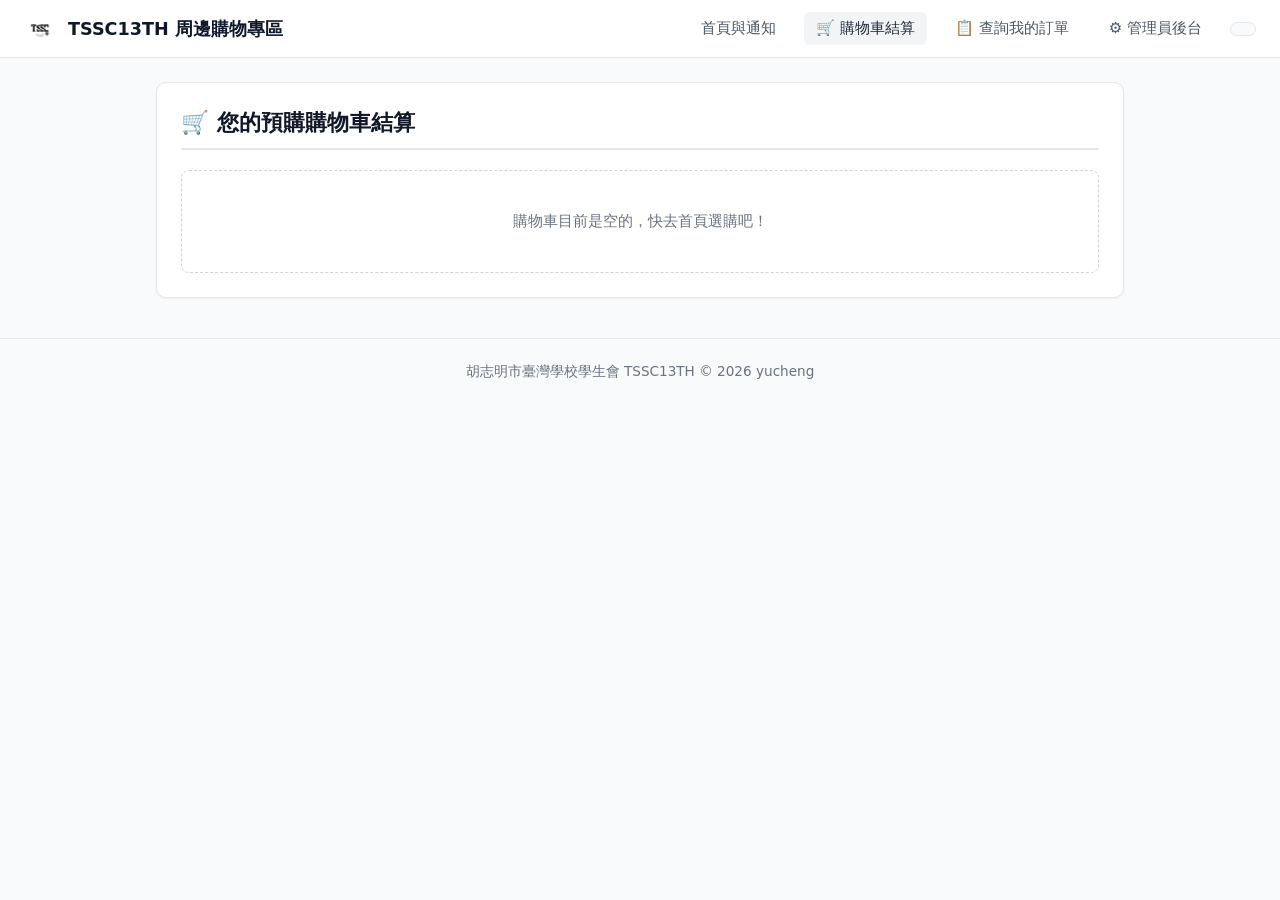
<file: cart.html>
<!DOCTYPE html>
<html lang="zh-Hant">
<head>
  <meta charset="UTF-8">
  <meta name="viewport" content="width=device-width, initial-scale=1.0">
  <title>購物車結算 - TSSC13TH</title>
  <link rel="stylesheet" href="style.css">
  <!-- 引入 Google Sign-In SDK -->
  <script src="https://accounts.google.com/gsi/client" async defer></script>
  <style>
     body {
      font-family: system-ui, -apple-system, BlinkMacSystemFont, "Segoe UI", Roboto, "Helvetica Neue", Arial, sans-serif;
      background-color: #f8fafc;
      color: #1e293b;
      margin: 0;
      padding: 0;
      -webkit-font-smoothing: antialiased;
    }
    /* 🛒 購物車專屬電商化風格微調 */
    .cart-item-card {
      display: flex;
      justify-content: space-between;
      align-items: center;
      padding: 16px;
      background: #ffffff;
      border: 1px solid #e5e7eb;
      border-radius: 10px;
      gap: 16px;
      flex-wrap: wrap;
      transition: box-shadow 0.2s;
    }
    .cart-item-card:hover {
      box-shadow: 0 4px 12px rgba(0,0,0,0.04);
    }
    .cart-item-left {
      display: flex;
      align-items: center;
      gap: 14px;
      flex: 1;
      min-width: 220px;
    }
    .cart-item-img {
      width: 65px;
      height: 65px;
      object-fit: cover;
      border-radius: 8px;
      border: 1px solid #f1f5f9;
      background: #f8fafc;
    }
    .cart-item-title {
      font-size: 1rem;
      font-weight: 600;
      color: #1f2937;
      margin: 0 0 4px 0;
    }
    .cart-item-price {
      font-size: 0.9rem;
      color: #6b7280;
    }
    .cart-item-right {
      display: flex;
      align-items: center;
      gap: 20px;
      flex-wrap: wrap;
    }
    .cart-subtotal {
      font-size: 1.05rem;
      font-weight: bold;
      color: #dc2626; /* 蝦皮紅 */
      min-width: 100px;
      text-align: right;
    }
    .btn-remove {
      background: #ffeeef;
      color: #ef4444;
      border: 1px solid #fecaca;
      padding: 6px 12px;
      border-radius: 6px;
      cursor: pointer;
      font-size: 0.85rem;
      font-weight: 600;
      transition: background 0.2s;
    }
    .btn-remove:hover {
      background: #fee2e2;
    }

    /* 三欄式排版：姓名、班級、座號 */
    .form-row-three {
      display: grid;
      grid-template-columns: 2fr 1fr 1fr;
      gap: 12px;
    }
    @media (max-width: 640px) {
      .form-row-three {
        grid-template-columns: 1fr;
      }
    }

    /* 🔐 右上角導覽列登入精緻化 CSS 樣式 */
    .nav-auth-container {
      display: flex;
      align-items: center;
      gap: 10px;
      background: #f8fafc;
      padding: 6px 12px;
      border-radius: 8px;
      border: 1px solid #e2e8f0;
      box-shadow: 0 1px 2px rgba(0,0,0,0.02);
    }
    .nav-user-info {
      display: flex;
      align-items: center;
      gap: 8px;
      font-size: 0.85rem;
    }
    .nav-user-email {
      color: #166534;
      font-weight: bold;
      max-width: 160px;
      overflow: hidden;
      text-overflow: ellipsis;
      white-space: nowrap;
    }
    .btn-nav-logout {
      background: #ef4444;
      color: #ffffff;
      border: none;
      padding: 4px 10px;
      border-radius: 6px;
      cursor: pointer;
      font-size: 0.75rem;
      font-weight: 600;
      transition: background 0.2s, transform 0.1s;
    }
    .btn-nav-logout:hover {
      background: #dc2626;
      transform: translateY(-1px);
    }
    .nav-brand {
      display: flex !important;
      align-items: center !important;
      gap: 12px;
      font-size: 1.1rem !important;
      font-weight: 800;
      color: #0f172a;
      text-decoration: none;
    }
    .nav-logo {
      height: 38px;
      width: auto;
      object-fit: contain;
    }
  </style>
  <script>
  // ⚡ 全域防閃爍引擎：在 DOM 載入前瞬間完成驗證與樣式套用
  (function() {
    const savedEmail = sessionStorage.getItem('tss_logged_email');
    const loginTime = sessionStorage.getItem('tss_login_time');
    
    // 檢查是否有登入紀錄且在 30 分鐘有效時間內
    if (savedEmail && loginTime && (Date.now() - Number(loginTime) <= 30 * 60 * 1000)) {
      // 若已登入，直接注入 CSS 強制預先隱藏未登入按鈕、顯示已登入態，零延遲不閃爍
      document.write(`
        <style>
          #navNotLoggedIn { display: none !important; }
          #navIsLoggedIn { display: flex !important; }
        </style>
      `);
    }
  })();
</script>
</head>
<body>

  <!-- 頂部導覽列 (統一排版，登入移至右上角) -->
  <header style="display: flex; justify-content: space-between; align-items: center; flex-wrap: wrap; padding: 12px 24px;">
    <div class="nav-brand">
      <a href="index.html" class="nav-brand">
      <img src="tpshcmcsc.png" alt="TSSC Logo" class="nav-logo">
      <span>TSSC13TH 周邊購物專區</span>
    </div>
    
    <nav class="nav-links" style="display: flex; align-items: center; gap: 16px; flex-wrap: wrap;">
      <a href="index.html">首頁與通知</a>
      <a href="cart.html" class="active">🛒 購物車結算</a>
      <a href="query.html">📋 查詢我的訂單</a>
      <a href="admin.html">⚙️ 管理員後台</a>

      <!-- 🔐 右上角導覽列 Google 登入狀態 -->
      <div class="nav-auth-container">
        <div id="navNotLoggedIn">
          <div id="g_id_onload" 
               data-client_id="434067788519-6s6r01fhhtn2d5200hmu2aqsh9v6dtoh.apps.googleusercontent.com" 
               data-callback="handleCredentialResponse" 
               data-auto_prompt="false">
          </div>
          <div class="g_id_signin" data-type="compact" data-size="medium" data-theme="outline"></div>
        </div>

        <div id="navIsLoggedIn" class="nav-user-info" style="display: none;">
          <span style="color: #64748b;">已登入:</span>
          <span id="navUserEmail" class="nav-user-email"></span>
          <button type="button" class="btn-nav-logout" onclick="logout()">登出</button>
        </div>
      </div>
    </nav>
  </header>

  <div class="container">
    <div class="card">
      <h2 style="margin-bottom: 20px; font-size: 1.4rem; color: #111827;">🛒 您的預購購物車結算</h2>
      
      <!-- 購物車商品列表區 -->
      <div id="cartItemsContainer">載入中...</div>
      
      <!-- 結算表單區塊 (當購物車有商品時顯示) -->
      <div id="checkoutFormContainer" style="display:none; margin-top: 24px; border-top: 2px solid #e5e7eb; padding-top: 24px;">
        <h3 style="margin-bottom: 16px; font-size: 1.1rem; color: #1f2937;">📝 填寫結算與實名驗證資料</h3>

        <form onsubmit="submitCheckout(event)">
          <!-- 👤 拆解為三格：真實姓名、班級、座號 -->
          <div class="form-group" style="margin-bottom: 16px;">
            <label style="display: block; font-weight: bold; margin-bottom: 6px; color: #374151;">訂購者身分資料 (姓名 / 班級 / 座號) *：</label>
            <div class="form-row-three">
              <input type="text" id="inputName" required placeholder="真實姓名 (例: Nguyen Van A)" style="padding: 10px; border: 1px solid #d1d5db; border-radius: 6px; font-size: 1rem;">
              <input type="text" id="inputClass" required placeholder="班級 (例: 12A1)" style="padding: 10px; border: 1px solid #d1d5db; border-radius: 6px; font-size: 1rem;">
              <input type="text" id="inputSeat" required placeholder="座號 (例: 15)" style="padding: 10px; border: 1px solid #d1d5db; border-radius: 6px; font-size: 1rem;">
            </div>
            <small style="color: #6b7280; margin-top: 4px; display: block;">系統將自動組合成格式存入後台對帳清單中。</small>
          </div>

          <button type="submit" id="submitBtn" class="submit-btn" disabled style="background:#9ca3af; cursor:not-allowed; width: 100%; padding: 12px; border: none; border-radius: 6px; color: #fff; font-weight: bold; font-size: 1rem;">🚀 請先完成右上角 Google 登入後始可送出</button>
        </form>
      </div>
    </div>
  </div>

  <script>
    const GAS_API_URL = "https://script.google.com/macros/s/AKfycbx7o4EJKoFsiJojM3FfS0pqj8n77mrdDR318Srn7DRy0kkFjMvogprtnHD0loSKqcB0/exec";
    let authenticatedEmail = "";

    window.onload = function() {
      renderCart();
      checkSessionTimeout();
    };

    function checkSessionTimeout() {
      const loginTime = sessionStorage.getItem('tss_login_time');
      const savedEmail = sessionStorage.getItem('tss_logged_email');
      const now = Date.now();
      const TIMEOUT_LIMIT = 30 * 60 * 1000; // 30 分鐘

      if (!savedEmail || !loginTime || (now - Number(loginTime) > TIMEOUT_LIMIT)) {
        logout(true);
      } else {
        setAuthenticatedEmail(savedEmail);
      }
    }

    function formatVND(amount) {
      return new Intl.NumberFormat('vi-VN').format(amount) + ' ₫';
    }

    function handleCredentialResponse(response) {
      const responsePayload = parseJwt(response.credential);
      const email = responsePayload.email;

      const studentRegex = /^\d{7}@tshcmc\.edu\.vn$/;
      const isAdmin = (email === "yucheng.server@gmail.com");

      if (!studentRegex.test(email) && !isAdmin) {
        alert('【身分拒絕】本系統僅限使用學校官方信箱（@tshcmc.edu.vn）登入與結算！');
        return;
      }

      sessionStorage.setItem('tss_logged_email', email);
      sessionStorage.setItem('tss_login_time', Date.now());
      setAuthenticatedEmail(email);
    }

    function parseJwt(token) {
      var base64Url = token.split('.')[1];
      var base64 = base64Url.replace(/-/g, '+').replace(/_/g, '/');
      var jsonPayload = decodeURIComponent(atob(base64).split('').map(function(c) {
          return '%' + ('0' + c.charCodeAt(0).toString(16)).slice(-2);
      }).join(''));
      return JSON.parse(jsonPayload);
    }

    function setAuthenticatedEmail(email) {
      authenticatedEmail = email;
      document.getElementById('navNotLoggedIn').style.display = 'none';
      document.getElementById('navIsLoggedIn').style.display = 'flex';
      document.getElementById('navUserEmail').innerText = email;

      const btn = document.getElementById('submitBtn');
      if (btn) {
        btn.disabled = false;
        btn.style.background = "#000000"; // 黑底白字
        btn.style.cursor = "pointer";
        btn.innerText = "🚀 確認送出所有購物車訂單";
      }
    }

    function logout(isSilent = false) {
      sessionStorage.removeItem('tss_logged_email');
      sessionStorage.removeItem('tss_login_time');
      authenticatedEmail = "";
      
      document.getElementById('navNotLoggedIn').style.display = 'block';
      document.getElementById('navIsLoggedIn').style.display = 'none';
      document.getElementById('navUserEmail').innerText = "";

      const btn = document.getElementById('submitBtn');
      if (btn) {
        btn.disabled = true;
        btn.style.background = "#9ca3af";
        btn.style.cursor = "not-allowed";
        btn.innerText = "🚀 請先完成右上角 Google 登入後始可送出";
      }

      if (!isSilent) {
        alert("已成功登出帳號！");
      }
    }

    function parseOptions(optionsStr) {
      if (!optionsStr || optionsStr.trim() === "") return [];
      try {
        let parsed = JSON.parse(optionsStr);
        if (typeof parsed === 'object') {
          let firstKey = Object.keys(parsed)[0];
          return parsed[firstKey] || [];
        }
      } catch(e) {
        return optionsStr.split(',').map(o => o.trim()).filter(o => o);
      }
      return [];
    }

    function renderCart() {
      let cart = JSON.parse(localStorage.getItem('tss_cart') || '[]');
      const container = document.getElementById('cartItemsContainer');
      const checkoutBox = document.getElementById('checkoutFormContainer');

      if (cart.length === 0) {
        container.innerHTML = `<div class="empty-state" style="text-align:center; color:#6b7280; padding:40px 0;">購物車目前是空的，快去首頁選購吧！</div>`;
        checkoutBox.style.display = 'none';
        return;
      }

      checkoutBox.style.display = 'block';
      let grandTotal = 0;

      container.innerHTML = `
        <div style="display: flex; flex-direction: column; gap: 14px;">
          ${cart.map((item, index) => {
            let itemTotal = Number(item.price) * item.quantity;
            grandTotal += itemTotal;

            let optArray = parseOptions(item.options);
            let optionSelectorHtml = '';
            if (optArray.length > 0) {
              optionSelectorHtml = `
                <div style="margin-top: 6px;">
                  <span style="font-size:0.8rem; color:#4b5563;">規格：</span>
                  <select onchange="updateItemOption(${index}, this.value)" style="padding: 3px 8px; font-size: 0.85rem; border-radius: 4px; border: 1px solid #d1d5db; background:#fff;">
                    ${optArray.map(opt => `<option value="${opt}" ${opt === (item.selected_option || '預設') ? 'selected' : ''}>${opt}</option>`).join('')}
                  </select>
                </div>
              `;
            } else {
              optionSelectorHtml = `<div style="margin-top: 4px;"><span style="font-size:0.8rem; color:#059669; font-weight:bold;">規格：${item.selected_option || '預設'}</span></div>`;
            }

            let stockText = (item.stock !== undefined) ? `庫存：${item.stock}` : '庫存：未知';
            let isSoldOut = (item.stock !== undefined && Number(item.stock) <= 0);

            return `
              <div class="cart-item-card" style="${isSoldOut ? 'border-color: #fca5a5; background: #fff1f2;' : ''}">
                <div class="cart-item-left">
                  <img src="${item.img1 || 'tpshcmcsc.png'}" alt="商品圖" class="cart-item-img" onerror="this.src='tpshcmcsc.png';">
                  <div>
                    <h4 class="cart-item-title">${item.title} ${isSoldOut ? '<span style="color:#dc2626; font-size:0.75rem; background:#fee2e2; padding:2px 6px; border-radius:4px;">已完售(將轉候補)</span>' : ''}</h4>
                    <div class="cart-item-price">單價：${formatVND(item.price)} | ${stockText}</div>
                    ${optionSelectorHtml}
                  </div>
                </div>
                
                <div class="cart-item-right">
                  <div>
                    <span style="font-size:0.8rem; color:#6b7280; display:block; margin-bottom:2px;">數量：</span>
                    <input type="number" min="1" value="${item.quantity}" onchange="updateItemQuantity(${index}, this.value)" style="width:60px; padding:6px; border:1px solid #d1d5db; border-radius:6px; text-align:center; font-size:0.95rem;">
                  </div>
                  <div class="cart-subtotal">
                    ${formatVND(itemTotal)}
                  </div>
                  <button type="button" class="btn-remove" onclick="removeItem(${index})">刪除</button>
                </div>
              </div>
            `;
          }).join('')}
          
          <div style="text-align: right; font-size: 1.25rem; font-weight: bold; margin-top: 16px; color: #111827; padding-top: 10px; border-top: 1px solid #f1f5f9;">
            總金額合計：<span style="color: #dc2626;">${formatVND(grandTotal)}</span>
          </div>
        </div>
      `;
    }

    function updateItemQuantity(index, val) {
      let cart = JSON.parse(localStorage.getItem('tss_cart') || '[]');
      let qty = parseInt(val);
      if (isNaN(qty) || qty < 1) {
        alert('購買數量至少須為 1 件！');
        renderCart();
        return;
      }
      cart[index].quantity = qty;
      localStorage.setItem('tss_cart', JSON.stringify(cart));
      renderCart();
    }

    function updateItemOption(index, val) {
      let cart = JSON.parse(localStorage.getItem('tss_cart') || '[]');
      cart[index].selected_option = val;
      localStorage.setItem('tss_cart', JSON.stringify(cart));
      renderCart();
    }

    function removeItem(index) {
      let cart = JSON.parse(localStorage.getItem('tss_cart') || '[]');
      cart.splice(index, 1);
      localStorage.setItem('tss_cart', JSON.stringify(cart));
      renderCart();
    }

    
    // 🚀 智慧結算：檢查庫存並彈窗詢問是否轉為候補（配合獨立的班級、座號、姓名欄位）
    async function submitCheckout(e) {
      e.preventDefault();
      
      if (!authenticatedEmail) {
        alert('請先完成右上角 Google 帳號登入！');
        return;
      }

      // 🌟 獨立抓取姓名、班級、座號，不再塞在同一個字串
      const nameVal = document.getElementById('inputName').value.trim();
      const classVal = document.getElementById('inputClass').value.trim();
      const seatVal = document.getElementById('inputSeat').value.trim();

      if (!nameVal || !classVal || !seatVal) {
        alert('請完整填寫真實姓名、班級與座號！');
        return;
      }

      let cart = JSON.parse(localStorage.getItem('tss_cart') || '[]');
      if (cart.length === 0) {
        alert('購物車是空的！');
        return;
      }

      // 🔍 檢查是否有商品庫存不足或已完售
      let hasSoldOutItems = false;
      let soldOutNames = [];

      cart.forEach(item => {
        let stock = parseInt(item.stock) || 0;
        if (stock <= 0 || item.quantity > stock) {
          hasSoldOutItems = true;
          soldOutNames.push(item.title);
        }
      });

      let orderStatus = "待付款";
      if (hasSoldOutItems) {
        const confirmWaitlist = confirm(`【庫存提示】您選購的商品中包含已完售或庫存不足的品項（例如：${soldOutNames.join(', ')}）。請問是否接受將這些品項以「候補」狀態送出訂單？`);
        if (!confirmWaitlist) {
          return; // 使用者取消
        }
        orderStatus = "候補中";
      }

      const btn = document.getElementById('submitBtn');
      btn.disabled = true;
      btn.innerText = "正在送出訂單...";

      try {
        for (let item of cart) {
          let stock = parseInt(item.stock) || 0;
          let itemStatus = ((stock <= 0 || item.quantity > stock) ? "候補中" : "待付款");

          // 🌟 嚴格對應後端所需的獨立欄位名稱 (className, seatNo, name)
          await fetch(GAS_API_URL, {
            method: "POST",
            body: JSON.stringify({
              action: "submitOrder",
              productId: item.product_id,
              email: authenticatedEmail,
              className: classVal,  // 對應後端 data.className
              seatNo: seatVal,      // 對應後端 data.seatNo
              name: nameVal,        // 對應後端 data.name
              quantity: item.quantity,
              selected_option: item.selected_option || '預設',
              remark: "購物車批次結算",
              status: itemStatus
            })
          });
        }

        alert('🎉 恭喜！您的所有預購訂單已成功送出！');
        localStorage.removeItem('tss_cart');
        location.href = "query.html";
      } catch (err) {
        alert('送出訂單發生網路錯誤，請稍後再試。');
        btn.disabled = false;
        btn.innerText = "🚀 確認送出所有購物車訂單";
      }
    }
  </script>
  <!-- 📌 全站底部版權宣告 -->
  <footer style="text-align: center; padding: 24px; margin-top: 40px; border-top: 1px solid #e5e7eb; color: #6b7280; font-size: 0.85rem; background: #f9fafb;">
    胡志明市臺灣學校學生會 TSSC13TH © 2026 yucheng
  </footer>
</body>
</html>
</file>
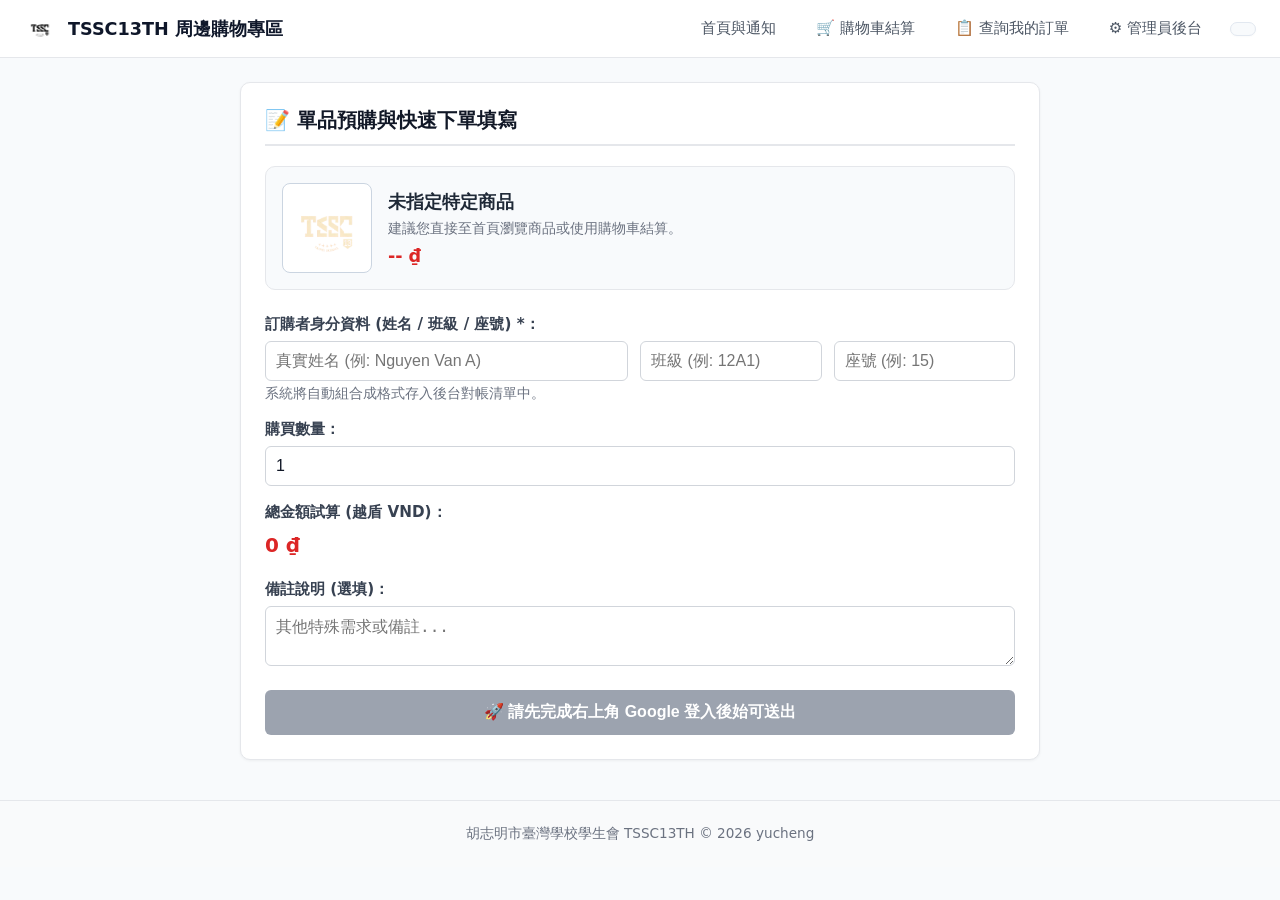
<file: order.html>
<!DOCTYPE html>
<html lang="zh-Hant">
<head>
  <meta charset="UTF-8">
  <meta name="viewport" content="width=device-width, initial-scale=1.0">
  <title>商品預購與填單 - TSSC13TH</title>
  <link rel="stylesheet" href="style.css">
  <!-- 引入 Google Sign-In SDK -->
  <script src="https://accounts.google.com/gsi/client" async defer></script>
  <style>
    /* 單品預購頁面專屬電商化風格微調 */
    .product-summary {
      display: flex;
      gap: 16px;
      align-items: center;
      background: #f8fafc;
      border: 1px solid #e5e7eb;
      border-radius: 10px;
      padding: 16px;
      margin-top: 20px;
    }
    .product-summary img {
      width: 90px;
      height: 90px;
      object-fit: cover;
      border-radius: 8px;
      border: 1px solid #cbd5e1;
      background: #fff;
    }
    .product-info h3 {
      margin: 0 0 6px 0;
      font-size: 1.1rem;
      color: #1f2937;
    }
    .product-info p {
      margin: 0 0 8px 0;
      font-size: 0.85rem;
      color: #6b7280;
      display: -webkit-box;
      -webkit-line-clamp: 2;
      -webkit-box-orient: vertical;
      line-clamp: 2;
      overflow: hidden;
    }
    .product-info .price {
      font-size: 1.1rem;
      font-weight: bold;
      color: #dc2626; /* 蝦皮紅 */
    }
    .stock-badge {
      display: inline-block;
      background: #f3f4f6;
      color: #374151;
      font-size: 0.8rem;
      padding: 2px 8px;
      border-radius: 4px;
      margin-top: 6px;
      font-weight: 600;
    }

    /* 三欄式排版：姓名、班級、座號 */
    .form-row-three {
      display: grid;
      grid-template-columns: 2fr 1fr 1fr;
      gap: 12px;
    }
    @media (max-width: 640px) {
      .form-row-three {
        grid-template-columns: 1fr;
      }
    }

    /* 🔐 右上角導覽列登入精緻化 CSS 樣式 */
    .nav-auth-container {
      display: flex;
      align-items: center;
      gap: 10px;
      background: #f8fafc;
      padding: 6px 12px;
      border-radius: 8px;
      border: 1px solid #e2e8f0;
      box-shadow: 0 1px 2px rgba(0,0,0,0.02);
    }
    .nav-user-info {
      display: flex;
      align-items: center;
      gap: 8px;
      font-size: 0.85rem;
    }
    .nav-user-email {
      color: #166534;
      font-weight: bold;
      max-width: 160px;
      overflow: hidden;
      text-overflow: ellipsis;
      white-space: nowrap;
    }
    .btn-nav-logout {
      background: #ef4444;
      color: #ffffff;
      border: none;
      padding: 4px 10px;
      border-radius: 6px;
      cursor: pointer;
      font-size: 0.75rem;
      font-weight: 600;
      transition: background 0.2s, transform 0.1s;
    }
    .btn-nav-logout:hover {
      background: #dc2626;
      transform: translateY(-1px);
    }
    .nav-brand {
      display: flex !important;
      align-items: center !important;
      gap: 12px;
      font-size: 1.1rem !important;
      font-weight: 800;
      color: #0f172a;
      text-decoration: none;
    }
    .nav-logo {
      height: 38px;
      width: auto;
      object-fit: contain;
    }
     body {
      font-family: system-ui, -apple-system, BlinkMacSystemFont, "Segoe UI", Roboto, "Helvetica Neue", Arial, sans-serif;
      background-color: #f8fafc;
      color: #1e293b;
      margin: 0;
      padding: 0;
      -webkit-font-smoothing: antialiased;
    }
  </style>
  <script>
  // ⚡ 全域防閃爍引擎：在 DOM 載入前瞬間完成驗證與樣式套用
  (function() {
    const savedEmail = sessionStorage.getItem('tss_logged_email');
    const loginTime = sessionStorage.getItem('tss_login_time');
    
    // 檢查是否有登入紀錄且在 30 分鐘有效時間內
    if (savedEmail && loginTime && (Date.now() - Number(loginTime) <= 30 * 60 * 1000)) {
      // 若已登入，直接注入 CSS 強制預先隱藏未登入按鈕、顯示已登入態，零延遲不閃爍
      document.write(`
        <style>
          #navNotLoggedIn { display: none !important; }
          #navIsLoggedIn { display: flex !important; }
        </style>
      `);
    }
  })();
</script>
</head>
<body>

  <!-- 頂部導覽列 (統一排版，登入移至右上角) -->
  <header style="display: flex; justify-content: space-between; align-items: center; flex-wrap: wrap; padding: 12px 24px;">
    <div class="nav-brand">
      <a href="index.html" class="nav-brand">
      <img src="tpshcmcsc.png" alt="TSSC Logo" class="nav-logo">
      <span>TSSC13TH 周邊購物專區</span>
    </div>
    
    <nav class="nav-links" style="display: flex; align-items: center; gap: 16px; flex-wrap: wrap;">
      <a href="index.html">首頁與通知</a>
      <a href="cart.html">🛒 購物車結算</a>
      <a href="query.html">📋 查詢我的訂單</a>
      <a href="admin.html">⚙️ 管理員後台</a>

      <!-- 🔐 右上角導覽列 Google 登入狀態 -->
      <div class="nav-auth-container">
        <div id="navNotLoggedIn">
          <div id="g_id_onload" 
               data-client_id="434067788519-6s6r01fhhtn2d5200hmu2aqsh9v6dtoh.apps.googleusercontent.com" 
               data-callback="handleCredentialResponse" 
               data-auto_prompt="false">
          </div>
          <div class="g_id_signin" data-type="compact" data-size="medium" data-theme="outline"></div>
        </div>

        <div id="navIsLoggedIn" class="nav-user-info" style="display: none;">
          <span style="color: #64748b;">已登入:</span>
          <span id="navUserEmail" class="nav-user-email"></span>
          <button type="button" class="btn-nav-logout" onclick="logout()">登出</button>
        </div>
      </div>
    </nav>
  </header>

  <div class="container">
    <div class="card" style="max-width: 800px; margin: 0 auto;">
      <h2 style="margin-bottom: 10px; color: #111827;">📝 單品預購與快速下單填寫</h2>
      
      <!-- 動態載入所選商品資訊 -->
      <div id="selectedProductContainer" class="product-summary">
        <img id="previewImg" src="tpshcmcsc.png" alt="商品圖片" onerror="this.onerror=null; this.src='tpshcmcsc.png';">
        <div class="product-info" style="flex:1;">
          <h3 id="previewTitle">載入中或未選擇特定商品...</h3>
          <p id="previewDesc">請從首頁瀏覽商品，或在此確認您選購的單品資訊。</p>
          <div id="previewPrice" class="price">-- ₫</div>
          <div id="previewStock" class="stock-badge">庫存載入中...</div>
        </div>
      </div>

      <form id="orderForm" onsubmit="submitOrder(event)" style="margin-top: 24px;">
        <!-- 隱藏的商品 ID 與庫存 -->
        <input type="hidden" id="productId" name="productId">
        <input type="hidden" id="productStock" name="productStock" value="0">

        <!-- 動態規格選項容器 -->
        <div id="productOptionsContainer"></div>

        <!-- 👤 拆解為三格：真實姓名、班級、座號 -->
        <div class="form-group" style="margin-bottom: 16px;">
          <label style="display: block; font-weight: bold; margin-bottom: 6px; color: #374151;">訂購者身分資料 (姓名 / 班級 / 座號) *：</label>
          <div class="form-row-three">
            <input type="text" id="inputName" required placeholder="真實姓名 (例: Nguyen Van A)" style="padding: 10px; border: 1px solid #d1d5db; border-radius: 6px; font-size: 1rem;">
            <input type="text" id="inputClass" required placeholder="班級 (例: 12A1)" style="padding: 10px; border: 1px solid #d1d5db; border-radius: 6px; font-size: 1rem;">
            <input type="text" id="inputSeat" required placeholder="座號 (例: 15)" style="padding: 10px; border: 1px solid #d1d5db; border-radius: 6px; font-size: 1rem;">
          </div>
          <small style="color: #6b7280; margin-top: 4px; display: block;">系統將自動組合成格式存入後台對帳清單中。</small>
        </div>

        <div class="form-group" style="margin-bottom: 16px;">
          <label for="quantity" style="display: block; font-weight: bold; margin-bottom: 6px; color: #374151;">購買數量：</label>
          <input type="number" id="quantity" min="1" value="1" required onchange="calculateTotal()" style="width: 100%; padding: 10px; border: 1px solid #d1d5db; border-radius: 6px; font-size: 1rem;">
        </div>

        <div class="form-group" style="margin-bottom: 16px;">
          <label style="display: block; font-weight: bold; margin-bottom: 4px; color: #374151;">總金額試算 (越盾 VND)：</label>
          <div id="totalPriceDisplay" style="font-size: 1.25rem; font-weight: bold; color: #dc2626; padding: 6px 0;">0 ₫</div>
        </div>

        <div class="form-group" style="margin-bottom: 20px;">
          <label for="remark" style="display: block; font-weight: bold; margin-bottom: 6px; color: #374151;">備註說明 (選填)：</label>
          <textarea id="remark" rows="2" placeholder="其他特殊需求或備註..." style="width: 100%; padding: 10px; border: 1px solid #d1d5db; border-radius: 6px; font-size: 1rem;"></textarea>
        </div>

        <button type="submit" id="submitBtn" class="submit-btn" disabled style="background:#9ca3af; cursor:not-allowed; width: 100%; padding: 12px; border: none; border-radius: 6px; color: #fff; font-weight: bold; font-size: 1rem;">🚀 請先完成右上角 Google 登入後始可送出</button>
      </form>
    </div>
  </div>

  <script>
    const GAS_API_URL = "https://script.google.com/macros/s/AKfycbx7o4EJKoFsiJojM3FfS0pqj8n77mrdDR318Srn7DRy0kkFjMvogprtnHD0loSKqcB0/exec";
    let currentProductPrice = 0;
    let authenticatedEmail = "";

    window.onload = async function() {
      checkSessionTimeout();

      // 1. 載入商品資訊
      const urlParams = new URLSearchParams(window.location.search);
      const prodId = urlParams.get('id');

      if (prodId) {
        document.getElementById('productId').value = prodId;
        await loadProductDetails(prodId);
      } else {
        document.getElementById('previewTitle').innerText = "未指定特定商品";
        document.getElementById('previewDesc').innerText = "建議您直接至首頁瀏覽商品或使用購物車結算。";
        document.getElementById('previewStock').style.display = 'none';
      }
    };

    // ⏱️ 檢查登入是否逾時（30分鐘過期或關閉分頁自動登出）
    function checkSessionTimeout() {
      const loginTime = sessionStorage.getItem('tss_login_time');
      const savedEmail = sessionStorage.getItem('tss_logged_email');
      const now = Date.now();
      const TIMEOUT_LIMIT = 30 * 60 * 1000; // 30 分鐘

      if (!savedEmail || !loginTime || (now - Number(loginTime) > TIMEOUT_LIMIT)) {
        logout(true);
      } else {
        setNavLoggedIn(savedEmail);
      }
    }

    // Google OAuth 驗證邏輯
    function handleCredentialResponse(response) {
      const responsePayload = parseJwt(response.credential);
      const email = responsePayload.email;

      const studentRegex = /^\d{7}@tshcmc\.edu\.vn$/;
      const isAdmin = (email === "yucheng.server@gmail.com");

      if (!studentRegex.test(email) && !isAdmin) {
        alert('【身分拒絕】本系統僅限使用學校官方信箱（@tshcmc.edu.vn）登入與下單！');
        return;
      }

      sessionStorage.setItem('tss_logged_email', email);
      sessionStorage.setItem('tss_login_time', Date.now());
      setNavLoggedIn(email);
    }

    function parseJwt(token) {
      var base64Url = token.split('.')[1];
      var base64 = base64Url.replace(/-/g, '+').replace(/_/g, '/');
      var jsonPayload = decodeURIComponent(atob(base64).split('').map(function(c) {
          return '%' + ('0' + c.charCodeAt(0).toString(16)).slice(-2);
      }).join(''));
      return JSON.parse(jsonPayload);
    }

    function setNavLoggedIn(email) {
      authenticatedEmail = email;
      document.getElementById('navNotLoggedIn').style.display = 'none';
      document.getElementById('navIsLoggedIn').style.display = 'flex';
      document.getElementById('navUserEmail').innerText = email;

      const btn = document.getElementById('submitBtn');
      if (btn) {
        btn.disabled = false;
        btn.style.background = "#000000"; // 黑底白字
        btn.style.cursor = "pointer";
        btn.innerText = "🚀 確認送出預購訂單";
      }
    }

    function logout(isSilent = false) {
      sessionStorage.removeItem('tss_logged_email');
      sessionStorage.removeItem('tss_login_time');
      authenticatedEmail = "";
      
      document.getElementById('navNotLoggedIn').style.display = 'block';
      document.getElementById('navIsLoggedIn').style.display = 'none';
      document.getElementById('navUserEmail').innerText = "";

      const btn = document.getElementById('submitBtn');
      if (btn) {
        btn.disabled = true;
        btn.style.background = "#9ca3af";
        btn.style.cursor = "not-allowed";
        btn.innerText = "🚀 請先完成右上角 Google 登入後始可送出";
      }

      if (!isSilent) {
        alert("已成功登出帳號！");
      }
    }

    function formatVND(amount) {
      return new Intl.NumberFormat('vi-VN').format(amount) + ' ₫';
    }

    function parseOptions(optionsStr) {
      if (!optionsStr || optionsStr.trim() === "") return [];
      try {
        let parsed = JSON.parse(optionsStr);
        if (typeof parsed === 'object') {
          let firstKey = Object.keys(parsed)[0];
          return parsed[firstKey] || [];
        }
      } catch(e) {
        return optionsStr.split(',').map(o => o.trim()).filter(o => o);
      }
      return [];
    }

    async function loadProductDetails(prodId) {
      try {
        const response = await fetch(`${GAS_API_URL}?action=getProducts`);
        const result = await response.json();
        if (result.status === "success") {
          const product = result.data.find(p => p.product_id === prodId);
          if (product) {
            document.getElementById('previewTitle').innerText = product.title;
            document.getElementById('previewDesc').innerText = product.description || '';
            document.getElementById('previewImg').src = product.img1 || 'tpshcmcsc.png';
            currentProductPrice = Number(product.price);
            document.getElementById('previewPrice').innerText = formatVND(currentProductPrice);
            
            // 記錄當前商品庫存到隱藏欄位
            const stock = parseInt(product.stock) || 0;
            document.getElementById('productStock').value = stock;
            const stockBadge = document.getElementById('previewStock');
            if (stock > 0) {
              stockBadge.innerText = `目前剩餘庫存：${stock} 件`;
              stockBadge.style.background = "#dcfce7";
              stockBadge.style.color = "#166534";
            } else {
              stockBadge.innerText = `⚠️ 目前已售完 (送出將自動轉為候補登記)`;
              stockBadge.style.background = "#fee2e2";
              stockBadge.style.color = "#991b1b";
            }
            
            const optContainer = document.getElementById('productOptionsContainer');
            let optArray = parseOptions(product.options);
            
            if (optArray.length > 0) {
              optContainer.innerHTML = `
                <div class="form-group" style="margin-bottom: 16px;">
                  <label for="productOption" style="display: block; font-weight: bold; margin-bottom: 6px; color: #374151;">選擇規格 / 選項：</label>
                  <select id="productOption" required style="width: 100%; padding: 10px; border: 1px solid #d1d5db; border-radius: 6px; font-size: 1rem; background: #fff;">
                    ${optArray.map(opt => `<option value="${opt}">${opt}</option>`).join('')}
                  </select>
                </div>
              `;
            } else {
              optContainer.innerHTML = `<input type="hidden" id="productOption" value="預設">`;
            }

            calculateTotal();
          }
        }
      } catch (e) {
        console.error("載入商品資訊失敗", e);
      }
    }

    function calculateTotal() {
      const qty = document.getElementById('quantity').value || 1;
      const total = currentProductPrice * qty;
      document.getElementById('totalPriceDisplay').innerText = formatVND(total);
    }

    async function submitOrder(e) {
      e.preventDefault();
      const productId = document.getElementById('productId').value;
      const optionInput = document.getElementById('productOption');
      const selectedOption = optionInput ? optionInput.value : '預設';

      // 🌟 獨立抓取真實姓名、班級與座號
      const nameVal = document.getElementById('inputName').value.trim();
      const classVal = document.getElementById('inputClass').value.trim();
      const seatVal = document.getElementById('inputSeat').value.trim();

      if (!nameVal || !classVal || !seatVal) {
        alert('請完整填寫真實姓名、班級與座號！');
        return;
      }

      const quantity = parseInt(document.getElementById('quantity').value) || 1;
      const stock = parseInt(document.getElementById('productStock').value) || 0;

      // 📦 檢查庫存：若數量大於庫存或庫存為 0，提示並自動轉為候補
      let orderStatus = "待付款";
      if (stock <= 0 || quantity > stock) {
        const confirmWaitlist = confirm(`【庫存提示】目前此商品庫存僅剩 ${stock} 件（您欲購買 ${quantity} 件）。是否同意自動轉為「候補中」進行登記排隊？`);
        if (!confirmWaitlist) {
          return;
        }
        orderStatus = "候補中";
      }

      if (!productId) {
        alert('尚未選擇任何商品，請返回首頁重新選擇！');
        return;
      }
      
      if (!authenticatedEmail) {
        alert('請先完成右上角 Google 帳號登入！');
        return;
      }

      // 🌟 嚴格對應後端所需的獨立欄位名稱 (className, seatNo, name)
      const orderData = {
        action: "submitOrder",
        productId: productId,
        email: authenticatedEmail,
        className: classVal,   // 對應後端 data.className
        seatNo: seatVal,       // 對應後端 data.seatNo
        name: nameVal,         // 對應後端 data.name
        quantity: quantity,
        selected_option: selectedOption,
        remark: document.getElementById('remark').value,
        status: orderStatus    // 傳遞狀態（待付款或候補中）
      };

      const btn = document.getElementById('submitBtn');
      btn.disabled = true;
      btn.innerText = "提交中...";

      try {
        const response = await fetch(GAS_API_URL, {
          method: "POST",
          body: JSON.stringify(orderData)
        });
        const result = await response.json();
        alert(result.message);
        if(result.status === "success") {
          location.href = "query.html";
        }
      } catch (err) {
        alert("提交發生錯誤，請檢查網路連線。");
      } finally {
        btn.disabled = false;
        btn.innerText = "🚀 確認送出預購訂單";
      }
    }
  </script>
  <!-- 📌 全站底部版權宣告 -->
  <footer style="text-align: center; padding: 24px; margin-top: 40px; border-top: 1px solid #e5e7eb; color: #6b7280; font-size: 0.85rem; background: #f9fafb;">
    胡志明市臺灣學校學生會 TSSC13TH © 2026 yucheng
  </footer>
</body>
</html>
</file>
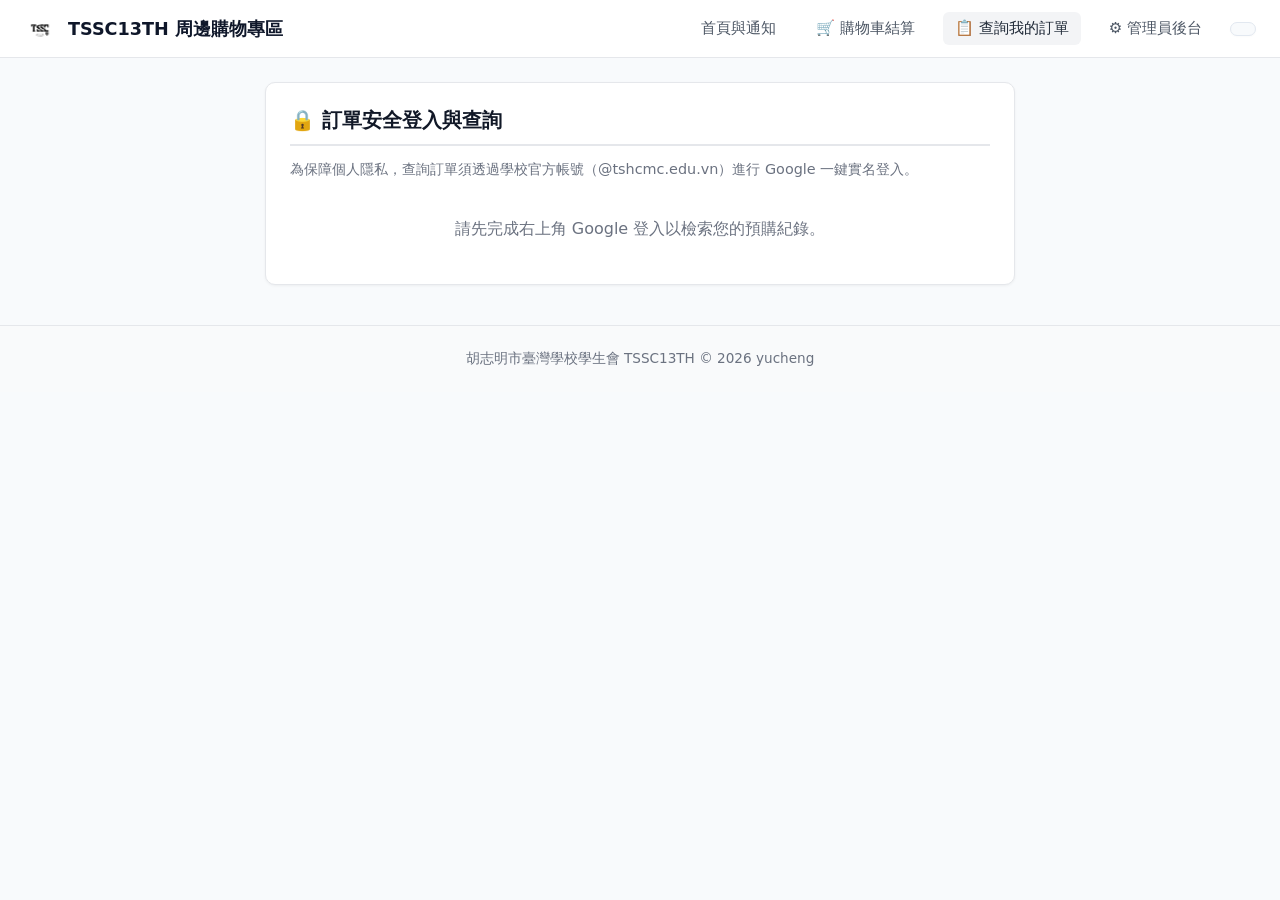
<file: query.html>
<!DOCTYPE html>
<html lang="zh-Hant">
<head>
  <meta charset="UTF-8">
  <meta name="viewport" content="width=device-width, initial-scale=1.0">
  <title>查詢我的訂單 - TSSC13TH</title>
  <link rel="stylesheet" href="style.css">
  <!-- 引入 Google Sign-In SDK -->
  <script src="https://accounts.google.com/gsi/client" async defer></script>
  <style>
    /* 📋 訂單查詢頁面專屬電商化風格微調 */
    .order-card {
      background: #ffffff;
      border: 1px solid #e5e7eb;
      border-radius: 10px;
      padding: 16px;
      margin-bottom: 14px;
      transition: box-shadow 0.2s;
    }
    .order-card:hover {
      box-shadow: 0 4px 12px rgba(0, 0, 0, 0.04);
    }
    .order-header {
      display: flex;
      justify-content: space-between;
      align-items: center;
      margin-bottom: 10px;
      padding-bottom: 8px;
      border-bottom: 1px solid #f1f5f9;
      flex-wrap: wrap;
      gap: 8px;
    }
    .order-id {
      font-size: 0.85rem;
      color: #6b7280;
    }
    .order-status-badge {
      padding: 4px 10px;
      border-radius: 12px;
      font-weight: 600;
      font-size: 0.8rem;
    }
    /* 狀態專屬顏色標籤 */
    .status-pending { background: #fef3c7; color: #d97706; } /* 待付款 */
    .status-paid { background: #dcfce7; color: #166534; }    /* 已付款 */
    .status-waitlist { background: #e0f2fe; color: #0284c7; } /* 候補中 */
    .status-cancelled { background: #fee2e2; color: #991b1b; } /* 已取消 */

    .order-body-grid {
      display: grid;
      grid-template-columns: repeat(auto-fit, minmax(180px, 1fr));
      gap: 8px;
      font-size: 0.9rem;
      color: #374151;
      margin-bottom: 8px;
    }
    .order-total-price {
      font-size: 1.1rem;
      font-weight: bold;
      color: #dc2626; /* 蝦皮紅 */
    }
    .btn-cancel-order {
      background: #fef2f2;
      color: #dc2626;
      border: 1px solid #fecaca;
      padding: 4px 10px;
      border-radius: 6px;
      font-size: 0.78rem;
      font-weight: 600;
      cursor: pointer;
      transition: background 0.2s;
    }
    .btn-cancel-order:hover {
      background: #fee2e2;
    }

    /* 🔐 右上角導覽列登入精緻化 CSS 樣式 */
    .nav-auth-container {
      display: flex;
      align-items: center;
      gap: 10px;
      background: #f8fafc;
      padding: 6px 12px;
      border-radius: 8px;
      border: 1px solid #e2e8f0;
      box-shadow: 0 1px 2px rgba(0,0,0,0.02);
    }
    .nav-user-info {
      display: flex;
      align-items: center;
      gap: 8px;
      font-size: 0.85rem;
    }
    .nav-user-email {
      color: #166534;
      font-weight: bold;
      max-width: 160px;
      overflow: hidden;
      text-overflow: ellipsis;
      white-space: nowrap;
    }
    .btn-nav-logout {
      background: #ef4444;
      color: #ffffff;
      border: none;
      padding: 4px 10px;
      border-radius: 6px;
      cursor: pointer;
      font-size: 0.75rem;
      font-weight: 600;
      transition: background 0.2s, transform 0.1s;
    }
    .btn-nav-logout:hover {
      background: #dc2626;
      transform: translateY(-1px);
    }
    .nav-brand {
      display: flex !important;
      align-items: center !important;
      gap: 12px;
      font-size: 1.1rem !important;
      font-weight: 800;
      color: #0f172a;
      text-decoration: none;
    }
    .nav-logo {
      height: 38px;
      width: auto;
      object-fit: contain;
    }
     body {
      font-family: system-ui, -apple-system, BlinkMacSystemFont, "Segoe UI", Roboto, "Helvetica Neue", Arial, sans-serif;
      background-color: #f8fafc;
      color: #1e293b;
      margin: 0;
      padding: 0;
      -webkit-font-smoothing: antialiased;
    }
  </style>
  <script>
  // ⚡ 全域防閃爍引擎：在 DOM 載入前瞬間完成驗證與樣式套用
  (function() {
    const savedEmail = sessionStorage.getItem('tss_logged_email');
    const loginTime = sessionStorage.getItem('tss_login_time');
    
    // 檢查是否有登入紀錄且在 30 分鐘有效時間內
    if (savedEmail && loginTime && (Date.now() - Number(loginTime) <= 30 * 60 * 1000)) {
      // 若已登入，直接注入 CSS 強制預先隱藏未登入按鈕、顯示已登入態，零延遲不閃爍
      document.write(`
        <style>
          #navNotLoggedIn { display: none !important; }
          #navIsLoggedIn { display: flex !important; }
        </style>
      `);
    }
  })();
</script>
</head>
<body>

  <!-- 頂部導覽列 (統一排版，登入移至右上角) -->
  <header style="display: flex; justify-content: space-between; align-items: center; flex-wrap: wrap; padding: 12px 24px;">
    <div class="nav-brand">
      <a href="index.html" class="nav-brand">
      <img src="tpshcmcsc.png" alt="TSSC Logo" class="nav-logo">
      <span>TSSC13TH 周邊購物專區</span>
    </div>
    
    <nav class="nav-links" style="display: flex; align-items: center; gap: 16px; flex-wrap: wrap;">
      <a href="index.html">首頁與通知</a>
      <a href="cart.html">🛒 購物車結算</a>
      <a href="query.html" class="active">📋 查詢我的訂單</a>
      <a href="admin.html">⚙️ 管理員後台</a>

      <!-- 🔐 右上角導覽列 Google 登入狀態 -->
      <div class="nav-auth-container">
        <div id="navNotLoggedIn">
          <div id="g_id_onload" 
               data-client_id="434067788519-6s6r01fhhtn2d5200hmu2aqsh9v6dtoh.apps.googleusercontent.com" 
               data-callback="handleCredentialResponse" 
               data-auto_prompt="false">
          </div>
          <div class="g_id_signin" data-type="compact" data-size="medium" data-theme="outline"></div>
        </div>

        <div id="navIsLoggedIn" class="nav-user-info" style="display: none;">
          <span style="color: #64748b;">已登入:</span>
          <span id="navUserEmail" class="nav-user-email"></span>
          <button type="button" class="btn-nav-logout" onclick="logout()">登出</button>
        </div>
      </div>
    </nav>
  </header>

  <div class="container">
    <div class="card" style="max-width: 750px; margin: 0 auto;">
      <h2 style="margin-bottom: 8px; color: #111827;">🔒 訂單安全登入與查詢</h2>
      <p style="font-size: 0.9rem; color: #6b7280; margin-bottom: 20px;">為保障個人隱私，查詢訂單須透過學校官方帳號（@tshcmc.edu.vn）進行 Google 一鍵實名登入。</p>

      <!-- 訂單結果呈現區 -->
      <div id="orderResultContainer" style="margin-top: 10px;">
        <div style="text-align:center; color:#6b7280; padding:20px;">請先完成右上角 Google 登入以檢索您的預購紀錄。</div>
      </div>
    </div>
  </div>

  <script>
    const GAS_API_URL = "https://script.google.com/macros/s/AKfycbx7o4EJKoFsiJojM3FfS0pqj8n77mrdDR318Srn7DRy0kkFjMvogprtnHD0loSKqcB0/exec";
    let currentLoggedEmail = "";

    function formatVND(amount) {
      return new Intl.NumberFormat('vi-VN').format(amount) + ' ₫';
    }

    window.onload = function() {
      checkSessionTimeout();
    };

    // ⏱️ 檢查登入是否逾時（30分鐘過期或關閉分頁自動登出）
    function checkSessionTimeout() {
      const loginTime = sessionStorage.getItem('tss_login_time');
      const savedEmail = sessionStorage.getItem('tss_logged_email');
      const now = Date.now();
      const TIMEOUT_LIMIT = 30 * 60 * 1000; // 30 分鐘

      if (!savedEmail || !loginTime || (now - Number(loginTime) > TIMEOUT_LIMIT)) {
        logout(true); // 逾時或初次開啟自動登出
      } else {
        setNavLoggedIn(savedEmail);
        currentLoggedEmail = savedEmail;
        fetchUserOrders(savedEmail);
      }
    }

    // Google OAuth 驗證邏輯
    function handleCredentialResponse(response) {
      const responsePayload = parseJwt(response.credential);
      const email = responsePayload.email;

      const studentRegex = /^\d{7}@tshcmc\.edu\.vn$/;
      const isAdmin = (email === "yucheng.server@gmail.com");

      if (!studentRegex.test(email) && !isAdmin) {
        alert('【身分拒絕】本系統僅限使用學校官方信箱（@tshcmc.edu.vn）登入查詢！');
        return;
      }

      sessionStorage.setItem('tss_logged_email', email);
      sessionStorage.setItem('tss_login_time', Date.now());
      setNavLoggedIn(email);
      currentLoggedEmail = email;
      fetchUserOrders(email);
    }

    function parseJwt(token) {
      var base64Url = token.split('.')[1];
      var base64 = base64Url.replace(/-/g, '+').replace(/_/g, '/');
      var jsonPayload = decodeURIComponent(atob(base64).split('').map(function(c) {
          return '%' + ('0' + c.charCodeAt(0).toString(16)).slice(-2);
      }).join(''));
      return JSON.parse(jsonPayload);
    }

    function setNavLoggedIn(email) {
      document.getElementById('navNotLoggedIn').style.display = 'none';
      document.getElementById('navIsLoggedIn').style.display = 'flex';
      document.getElementById('navUserEmail').innerText = email;
    }

    function logout(isSilent = false) {
      sessionStorage.removeItem('tss_logged_email');
      sessionStorage.removeItem('tss_login_time');
      currentLoggedEmail = "";
      
      document.getElementById('navNotLoggedIn').style.display = 'block';
      document.getElementById('navIsLoggedIn').style.display = 'none';
      document.getElementById('navUserEmail').innerText = "";
      document.getElementById('orderResultContainer').innerHTML = `<div style="text-align:center; color:#6b7280; padding:20px;">請先完成右上角 Google 登入以檢索您的預購紀錄。</div>`;

      if (!isSilent) {
        alert("已成功登出帳號！");
      }
    }

    // 撈取指定 Email 的預購訂單
    async function fetchUserOrders(email) {
      const resDiv = document.getElementById('orderResultContainer');
      resDiv.innerHTML = `<div style="text-align:center; color:#6b7280; padding:20px;">🔍 正在從後端系統檢索您的預購紀錄...</div>`;

      try {
        const res = await fetch(`${GAS_API_URL}?action=getUserOrders&email=${encodeURIComponent(email)}`);
        const result = await res.json();

        if (result.status === "success") {
          if (!result.data || result.data.length === 0) {
            resDiv.innerHTML = `<div class="empty-state" style="text-align:center; padding:30px; color:#6b7280;">✅ 身分驗證通過！目前查無「${email}」的預購訂單紀錄。</div>`;
          } else {
            resDiv.innerHTML = `
              <h3 style="color:#1f2937; font-size: 1.1rem; border-bottom: 2px solid #e5e7eb; padding-bottom: 8px; margin-bottom: 16px;">📦 您的預購訂單列表 (${result.data.length} 筆)：</h3>
              ${result.data.map(o => {
                let badgeClass = "status-pending";
                if (o.status === "已付款") badgeClass = "status-paid";
                else if (o.status === "候補中") badgeClass = "status-waitlist";
                else if (o.status === "已取消") badgeClass = "status-cancelled";

                // 只有「待付款」或「候補中」的訂單可以由本人自行取消
                let canCancel = (o.status === "待付款" || o.status === "候補中");
                let cancelBtnHtml = canCancel ? `<button type="button" class="btn-cancel-order" onclick="cancelOrder('${o.order_id}')">🗑️ 取消訂單</button>` : '';

                return `
                  <div class="order-card">
                    <div class="order-header">
                      <span class="order-id">訂單編號：<strong>${o.order_id}</strong></span>
                      <span class="order-status-badge ${badgeClass}">${o.status}</span>
                    </div>
                    <div style="font-weight: 600; color: #1f2937; font-size: 1.02rem; margin-bottom: 6px;">
                      🛍️ ${o.product_title || o.title}
                    </div>
                    <div class="order-body-grid">
                      <div>規格選項：<span style="color:#059669; font-weight:bold;">${o.selected_option || '預設'}</span></div>
                      <div>預購數量：<strong>${o.quantity}</strong> 件</div>
                      <div>應繳總金額：<span class="order-total-price">${formatVND(o.total_price)}</span></div>
                    </div>
                    ${o.remark ? `<div style="color:#6b7280; font-size:0.85rem; margin-top:6px; background:#f8fafc; padding:6px 8px; border-radius:4px;">備註：${o.remark}</div>` : ''}
                    <div style="display: flex; justify-content: space-between; align-items: center; margin-top: 10px; padding-top: 6px; border-top: 1px dashed #f1f5f9;">
                      <small style="color:#9ca3af;">下單時間：${o.timestamp}</small>
                      ${cancelBtnHtml}
                    </div>
                  </div>
                `;
              }).join('')}
            `;
          }
        } else {
          resDiv.innerHTML = `<div class="empty-state" style="color:#ef4444; text-align:center; padding:20px;">查詢失敗：${result.message}</div>`;
        }
      } catch (e) {
        resDiv.innerHTML = `<div class="empty-state" style="color:#ef4444; text-align:center; padding:20px;">查詢過程發生網路錯誤，請重新整理頁面試試。</div>`;
      }
    }

    // 🗑️ 用戶自行取消訂單功能
    async function cancelOrder(orderId) {
      if (!confirm(`您確定要取消訂單編號 [${orderId}] 嗎？取消後將無法復原。`)) {
        return;
      }

      if (!currentLoggedEmail) {
        alert("請先完成登入！");
        return;
      }

      try {
        const response = await fetch(GAS_API_URL, {
          method: "POST",
          body: JSON.stringify({
            action: "updateOrderStatus",
            email: currentLoggedEmail,
            orderId: orderId,
            newStatus: "已取消"
          })
        });
        const result = await response.json();
        alert(result.message || "訂單已成功取消！");
        // 重新撈取訂單列表
        fetchUserOrders(currentLoggedEmail);
      } catch (err) {
        alert("取消訂單發生網路錯誤，請稍後再試。");
      }
    }
  </script>
  <!-- 📌 全站底部版權宣告 -->
  <footer style="text-align: center; padding: 24px; margin-top: 40px; border-top: 1px solid #e5e7eb; color: #6b7280; font-size: 0.85rem; background: #f9fafb;">
    胡志明市臺灣學校學生會 TSSC13TH © 2026 yucheng
  </footer>
</body>
</html>
</file>
<file: style.css>
/* ==========================================
   TSS13TH 周邊商城 - 通用全域樣式表 (style.css)
   ========================================== */

/* 1. 基礎設定 (Reset & Core) */
*, *::before, *::after {
  box-sizing: border-box;
}

body {
  font-family: -apple-system, BlinkMacSystemFont, "Segoe UI", Roboto, "Helvetica Neue", Arial, sans-serif;
  background-color: #f8f9fa;
  margin: 0;
  padding: 0;
  color: #333333;
  -webkit-tap-highlight-color: transparent;
}

/* 2. 主要版面容器 (Layout Container) */
.container {
  max-width: 1000px;
  margin: 24px auto;
  padding: 0 16px;
}

.container-narrow {
  max-width: 800px;
  margin: 24px auto;
  padding: 0 16px;
}

/* 3. 頂部導覽列 (Header & Navbar) */
header {
  background: #ffffff;
  border-bottom: 1px solid #e5e7eb;
  padding: 12px 24px;
  display: flex;
  justify-content: space-between;
  align-items: center;
  position: sticky;
  top: 0;
  z-index: 100;
  flex-wrap: wrap;
}

.nav-brand {
  display: flex;
  align-items: center;
  gap: 12px;
  font-weight: bold;
  font-size: 1.1rem;
}

.nav-brand img {
  height: 32px;
  width: 32px;
  object-fit: contain;
  filter: brightness(0) saturate(100%);
}

.nav-links {
  display: flex;
  gap: 16px;
  align-items: center;
  flex-wrap: wrap;
}

.nav-links a {
  text-decoration: none;
  color: #4b5563;
  padding: 6px 12px;
  border-radius: 6px;
  font-size: 0.95rem;
  transition: background 0.2s, color 0.2s;
}

.nav-links a.active, 
.nav-links a:hover {
  background-color: #f3f4f6;
  color: #1f2937;
}

/* 📱 手機左側隱藏式選單 (Mobile Drawer & Hamburger) */
.mobile-menu-toggle {
  display: none;
  background: none;
  border: none;
  font-size: 1.5rem;
  cursor: pointer;
  color: #1f2937;
  padding: 4px 8px;
  margin-right: 8px;
}

.mobile-drawer-overlay {
  display: none;
  position: fixed;
  top: 0;
  left: 0;
  width: 100%;
  height: 100%;
  background: rgba(0, 0, 0, 0.5);
  z-index: 1050;
  backdrop-filter: blur(2px);
}

.mobile-drawer {
  position: fixed;
  top: 0;
  left: -280px;
  width: 280px;
  height: 100%;
  background: #ffffff;
  z-index: 1100;
  box-shadow: 4px 0 15px rgba(0, 0, 0, 0.1);
  transition: left 0.3s cubic-bezier(0.4, 0, 0.2, 1);
  display: flex;
  flex-direction: column;
  padding: 20px;
}

.mobile-drawer.open {
  left: 0;
}

.mobile-drawer-header {
  display: flex;
  justify-content: space-between;
  align-items: center;
  border-bottom: 1px solid #e5e7eb;
  padding-bottom: 12px;
  margin-bottom: 16px;
}

.mobile-drawer-links {
  display: flex;
  flex-direction: column;
  gap: 8px;
}

.mobile-drawer-links a {
  text-decoration: none;
  color: #374151;
  font-weight: 600;
  padding: 12px 16px;
  border-radius: 8px;
  transition: background 0.2s, color 0.2s;
  font-size: 1rem;
}

.mobile-drawer-links a:hover, 
.mobile-drawer-links a.active {
  background: #f3f4f6;
  color: #2563eb;
}

/* 4. 卡片與容器 (Cards & Panels) */
.card, .admin-card {
  background: #ffffff;
  border: 1px solid #e5e7eb;
  border-radius: 10px;
  padding: 24px;
  box-shadow: 0 1px 3px rgba(0, 0, 0, 0.05);
  margin-bottom: 24px;
}

.card h2, .admin-card h2 {
  margin-top: 0;
  font-size: 1.25rem;
  color: #1f2937;
  border-bottom: 2px solid #e5e7eb;
  padding-bottom: 10px;
  display: flex;
  align-items: center;
  gap: 8px;
}

/* ⚙️ 規格選項設定標題與按鈕左右並排 */
.options-header-row {
  display: flex;
  justify-content: space-between;
  align-items: center;
  margin-bottom: 12px;
  border-bottom: 2px solid #f1f5f9;
  padding-bottom: 8px;
}

/* 5. 提示與公告區塊 (Notice Box) */
.notice-box {
  background: #ffffff;
  border: 1px solid #e5e7eb;
  border-left: 4px solid #3b82f6;
  border-radius: 8px;
  padding: 16px 20px;
  margin-bottom: 24px;
  box-shadow: 0 1px 3px rgba(0, 0, 0, 0.05);
}

.notice-box h3 {
  margin: 0 0 8px 0;
  font-size: 1rem;
  color: #1e3a8a;
  display: flex;
  align-items: center;
  gap: 8px;
}

.notice-box ul {
  margin: 0;
  padding-left: 20px;
  color: #4b5563;
  font-size: 0.9rem;
  line-height: 1.6;
}

/* 6. 搜尋列與區塊標題 (Search & Section Titles) */
.search-bar-container {
  display: flex;
  gap: 12px;
  margin-bottom: 24px;
}

.search-bar-container input {
  flex: 1;
  padding: 10px 16px;
  border: 1px solid #d1d5db;
  border-radius: 8px;
  font-size: 1rem;
  outline: none;
  transition: border-color 0.2s;
}

.search-bar-container input:focus {
  border-color: #3b82f6;
}

.section-title {
  font-size: 1.15rem;
  font-weight: 600;
  color: #111827;
  margin: 24px 0 16px 0;
  display: flex;
  align-items: center;
  gap: 8px;
  border-bottom: 2px solid #e5e7eb;
  padding-bottom: 8px;
}

/* 7. 商品網格與卡片 (Product Grid & Cards) */
.product-grid {
  display: grid;
  grid-template-columns: repeat(auto-fill, minmax(260px, 1fr));
  gap: 20px;
}

.product-card {
  background: #ffffff;
  border: 1px solid #e5e7eb;
  border-radius: 10px;
  overflow: hidden;
  box-shadow: 0 1px 3px rgba(0, 0, 0, 0.05);
  display: flex;
  flex-direction: column;
  transition: transform 0.2s, box-shadow 0.2s;
}

.product-card:hover {
  transform: translateY(-3px);
  box-shadow: 0 4px 12px rgba(0, 0, 0, 0.08);
}

.product-img-container {
  width: 100%;
  height: 180px;
  background: #f3f4f6;
  position: relative;
  overflow: hidden;
}

.product-img-container img {
  width: 100%;
  height: 100%;
  object-fit: cover;
}

.product-badge {
  position: absolute;
  top: 10px;
  right: 10px;
  background: rgba(0, 0, 0, 0.7);
  color: #fff;
  padding: 4px 8px;
  font-size: 0.75rem;
  border-radius: 4px;
}

.product-content {
  padding: 16px;
  display: flex;
  flex-direction: column;
  flex: 1;
}

.product-title {
  font-size: 1.05rem;
  font-weight: 600;
  color: #1f2937;
  margin: 0 0 8px 0;
}

.product-desc {
  font-size: 0.85rem;
  color: #6b7280;
  margin: 0 0 12px 0;
  flex: 1;
  line-height: 1.4;
}

.product-footer {
  display: flex;
  justify-content: space-between;
  align-items: center;
  margin-top: auto;
  padding-top: 12px;
  border-top: 1px solid #f3f4f6;
}

.product-price {
  font-size: 1.1rem;
  font-weight: 700;
  color: #0284c7;
}

.buy-btn {
  background-color: #2563eb;
  color: white;
  border: none;
  padding: 6px 14px;
  border-radius: 6px;
  font-size: 0.9rem;
  cursor: pointer;
  text-decoration: none;
}

.buy-btn:hover {
  background-color: #1d4ed8;
}

/* 8. 商品摘要區 (Product Summary) */
.product-summary {
  display: flex;
  gap: 16px;
  background: #f9fafb;
  padding: 16px;
  border-radius: 8px;
  margin-bottom: 20px;
  align-items: center;
}

.product-summary img {
  width: 80px;
  height: 80px;
  object-fit: cover;
  border-radius: 6px;
  background: #e5e7eb;
}

.product-info h3 {
  margin: 0 0 6px 0;
  font-size: 1.1rem;
  color: #111827;
}

.product-info p {
  margin: 0;
  font-size: 0.9rem;
  color: #6b7280;
}

.product-info .price {
  font-weight: bold;
  color: #0284c7;
  margin-top: 4px;
}

/* 9. 表單控制項 (Form Elements) */
.form-grid {
  display: grid;
  grid-template-columns: 1fr 1fr;
  gap: 16px;
}

.form-group {
  margin-bottom: 16px;
}

.form-group.full-width {
  grid-column: 1 / -1;
}

.form-group label {
  display: block;
  font-weight: 500;
  margin-bottom: 6px;
  color: #374151;
  font-size: 0.95rem;
}

.form-group input, 
.form-group select, 
.form-group textarea {
  width: 100%;
  padding: 10px 12px;
  border: 1px solid #d1d5db;
  border-radius: 6px;
  font-size: 1rem;
  box-sizing: border-box;
  outline: none;
  transition: border-color 0.2s;
  background-color: #ffffff;
  color: #111827;
}

.form-group input:focus, 
.form-group select:focus, 
.form-group textarea:focus {
  border-color: #2563eb;
}

.form-group small {
  color: #6b7280;
  font-size: 0.85rem;
  margin-top: 4px;
  display: block;
}

/* 10. 全域按鈕控制項 (Buttons) */
.btn-primary, .submit-btn, .action-btn, .btn-black {
  background-color: #000000;
  color: #ffffff;
  border: none;
  padding: 12px 24px;
  border-radius: 6px;
  font-size: 1rem;
  font-weight: 600;
  cursor: pointer;
  transition: background 0.2s;
  width: 100%;
}

.btn-primary:hover, .submit-btn:hover, .action-btn:hover, .btn-black:hover {
  background-color: #333333;
}

.btn-primary:disabled, .submit-btn:disabled, .action-btn:disabled, .btn-black:disabled {
  background-color: #9ca3af;
  cursor: not-allowed;
}

/* 11. 空白狀態 (Empty State) */
.empty-state {
  text-align: center;
  padding: 32px;
  color: #9ca3af;
  font-size: 0.95rem;
  background: #ffffff;
  border: 1px dashed #d1d5db;
  border-radius: 8px;
  grid-column: 1 / -1;
}

/* 12. 表格樣式 (Tables) */
.product-table {
  width: 100%;
  border-collapse: collapse;
  margin-top: 12px;
  font-size: 0.9rem;
}

.product-table th, 
.product-table td {
  border: 1px solid #e5e7eb;
  padding: 10px 12px;
  text-align: left;
}

.product-table th {
  background-color: #f9fafb;
  color: #374151;
}

.product-table img {
  width: 40px;
  height: 40px;
  object-fit: cover;
  border-radius: 4px;
}

/* 13. 列印與 Canva 匯出預覽彈窗樣式 (Print Modal) */
#printModalOverlay {
  display: none;
  position: fixed;
  top: 0;
  left: 0;
  width: 100%;
  height: 100%;
  background: rgba(0, 0, 0, 0.6);
  z-index: 1000;
  justify-content: center;
  align-items: center;
}

#printModalContent {
  background: #fff;
  width: 90%;
  max-width: 850px;
  max-height: 90vh;
  border-radius: 10px;
  padding: 24px;
  display: flex;
  flex-direction: column;
  overflow-y: auto;
}

/* 14. 📱 手機響應式媒體查詢 (Responsive Breakpoints for Mobile) */
@media (max-width: 768px) {
  /* 隱藏桌機導覽連結與登入區，顯示手機漢堡選單按鈕 */
  header .desktop-nav {
    display: none !important;
  }
  
  .mobile-menu-toggle {
    display: block !important;
  }

  /* 調整容器與邊距適應手機螢幕 */
  .container, .container-narrow {
    margin: 12px auto;
    padding: 0 10px;
  }

  /* 表單雙欄改為單欄 */
  .form-grid {
    grid-template-columns: 1fr;
    gap: 12px;
  }

  /* 卡片內距縮減以爭取有效空間 */
  .card, .admin-card {
    padding: 16px;
    margin-bottom: 16px;
  }

  /* 商品網格在手機上單欄或雙欄配置 */
  .product-grid {
    grid-template-columns: repeat(auto-fill, minmax(160px, 1fr));
    gap: 12px;
  }
}

/* 15. 通用工具類別 (Utility Classes) */
.hidden {
  display: none !important;
}
  .nav-brand {
  display: flex !important;
  align-items: center !important;
  gap: 12px;
  font-size: 20px !important;
  font-weight: 800 !important;
  color: #1b1f23;
  text-decoration: none;
  transition: opacity 0.2s;
}

.nav-logo {
  height: 38px;
  width: auto;
  object-fit: contain;
  filter: brightness(0) ;
}
</file>
